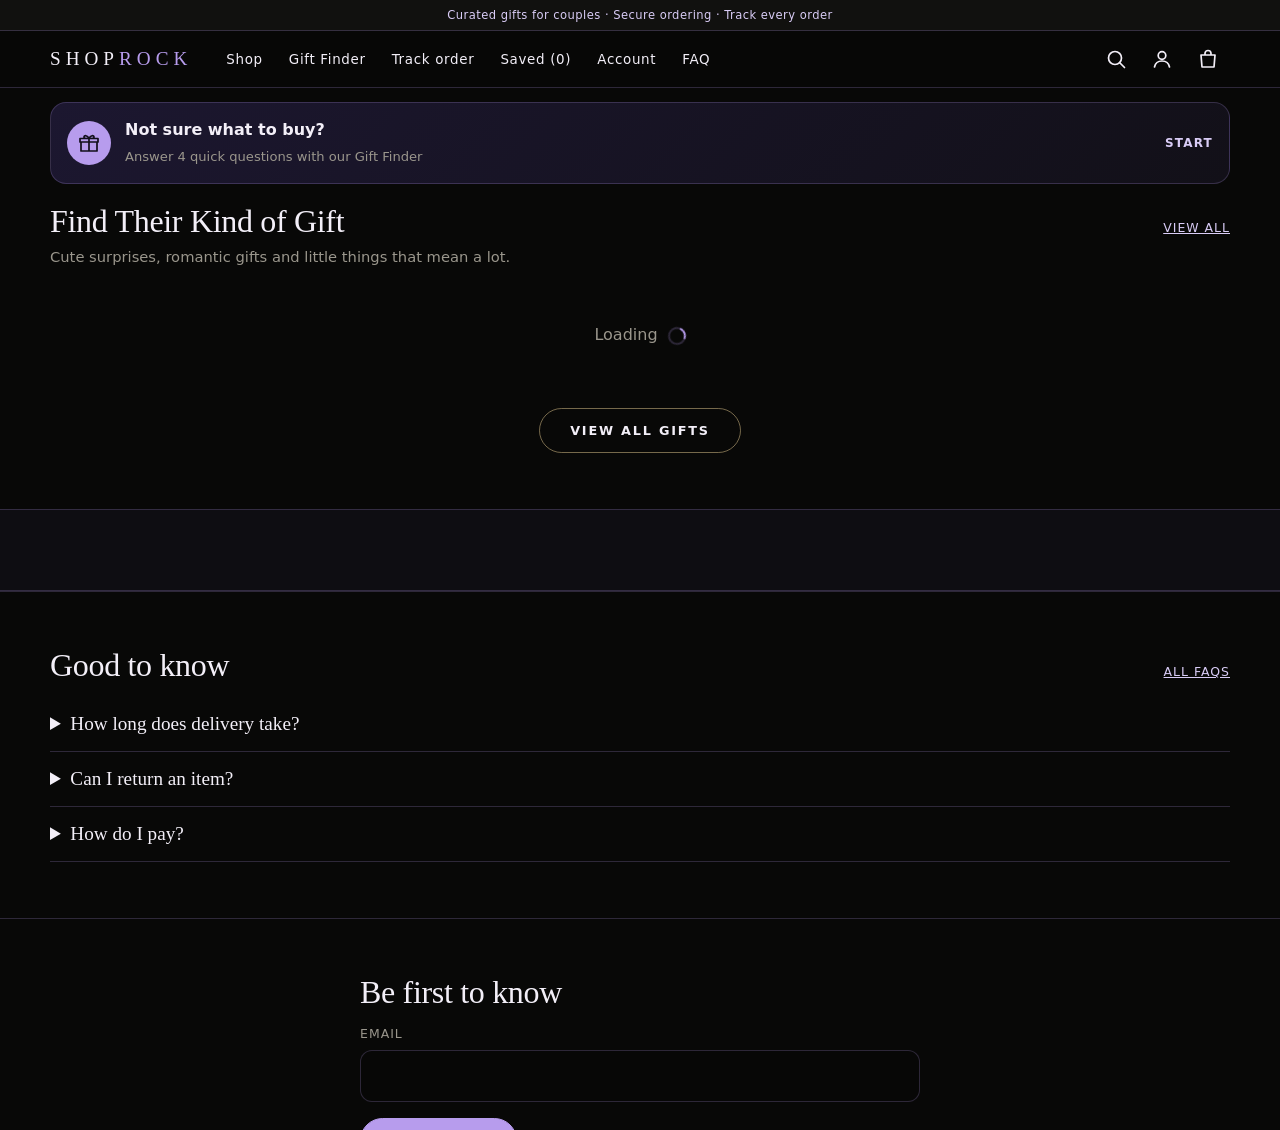
<file: index.html>
<!doctype html><html><head><meta charset="utf-8"><meta http-equiv="refresh" content="0; url=site/index.html"><title>SHOPROCK</title></head><body><a href="site/index.html">SHOPROCK kholne ke liye yahan click karo</a></body></html>
</file>
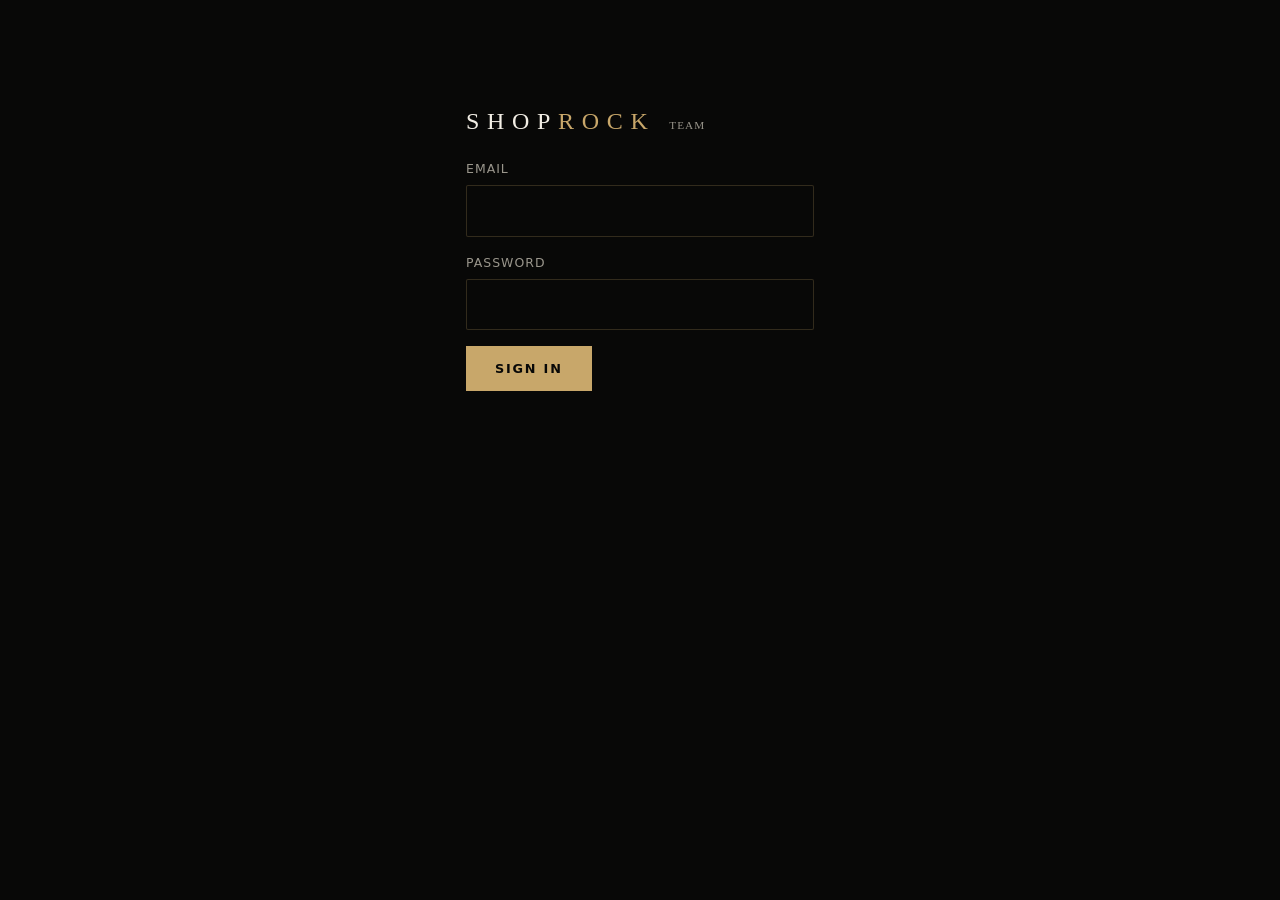
<file: dashboard/index.html>
<!doctype html><html lang="en"><head><meta charset="utf-8"><meta name="viewport" content="width=device-width,initial-scale=1">
<title>SHOPROCK Dashboard</title><meta name="robots" content="noindex,nofollow">
<link rel="stylesheet" href="../site/css/shoprock.css">
<style>
body{display:block}#app{display:none;min-height:100vh}
.side{width:210px;background:var(--charcoal);border-right:1px solid var(--line);padding:16px;position:fixed;inset:0 auto 0 0;overflow:auto}
.side a{display:block;padding:9px 10px;font-size:.85rem;text-decoration:none;cursor:pointer;border-left:2px solid transparent}.side a.on,.side a:hover{border-color:var(--gold);color:var(--champagne);background:var(--charcoal-2)}
.main{margin-left:210px;padding:0 24px 40px}.top{display:flex;justify-content:space-between;align-items:center;padding:14px 0;border-bottom:1px solid var(--line);margin-bottom:24px}
.kpis{display:grid;gap:12px;grid-template-columns:repeat(auto-fill,minmax(170px,1fr));margin-bottom:24px}.kpi{border:1px solid var(--line);background:var(--charcoal);padding:14px}.kpi small{color:var(--grey);font-size:.7rem;letter-spacing:.08em;text-transform:uppercase}.kpi b{display:block;font:500 1.6rem var(--serif);color:var(--champagne)}
.bar{display:flex;gap:8px;flex-wrap:wrap;margin-bottom:16px;align-items:end}.bar .field{margin:0}
#menu{display:none}
@media(max-width:860px){.side{transform:translateX(-100%);transition:.2s;z-index:30}.side.open{transform:none}.main{margin-left:0;padding:0 12px 40px}#menu{display:inline-block}}
#login{max-width:380px;margin:12vh auto;padding:0 16px}
</style></head><body>
<div id="login"><div class="logo" style="margin-bottom:24px">SHOP<b>ROCK</b> <span class="muted" style="font-size:.7rem;letter-spacing:.1em">TEAM</span></div>
<form id="lf"><div class="field"><label for="le">Email</label><input id="le" type="email" required autocomplete="username"></div><div class="field"><label for="lp">Password</label><input id="lp" type="password" required autocomplete="current-password"></div><button class="btn">Sign in</button><div id="lerr" class="errmsg"></div></form></div>
<div id="app"><aside class="side" id="side"><div class="logo" style="font-size:1.1rem;margin-bottom:16px">SHOP<b>ROCK</b></div><nav id="nav"></nav></aside>
<div class="main"><div class="top"><button class="btn ghost sm" id="menu">Menu</button><h3 id="title"></h3><div><span id="who" class="muted"></span> <button class="btn ghost sm" id="pw">Change password</button> <button class="btn ghost sm" id="out">Sign out</button></div></div><div id="view"></div></div></div>
<div id="modal"></div><div id="toast"></div>
<script src="dashboard.js?v=20261029a"></script></body></html>
</file>
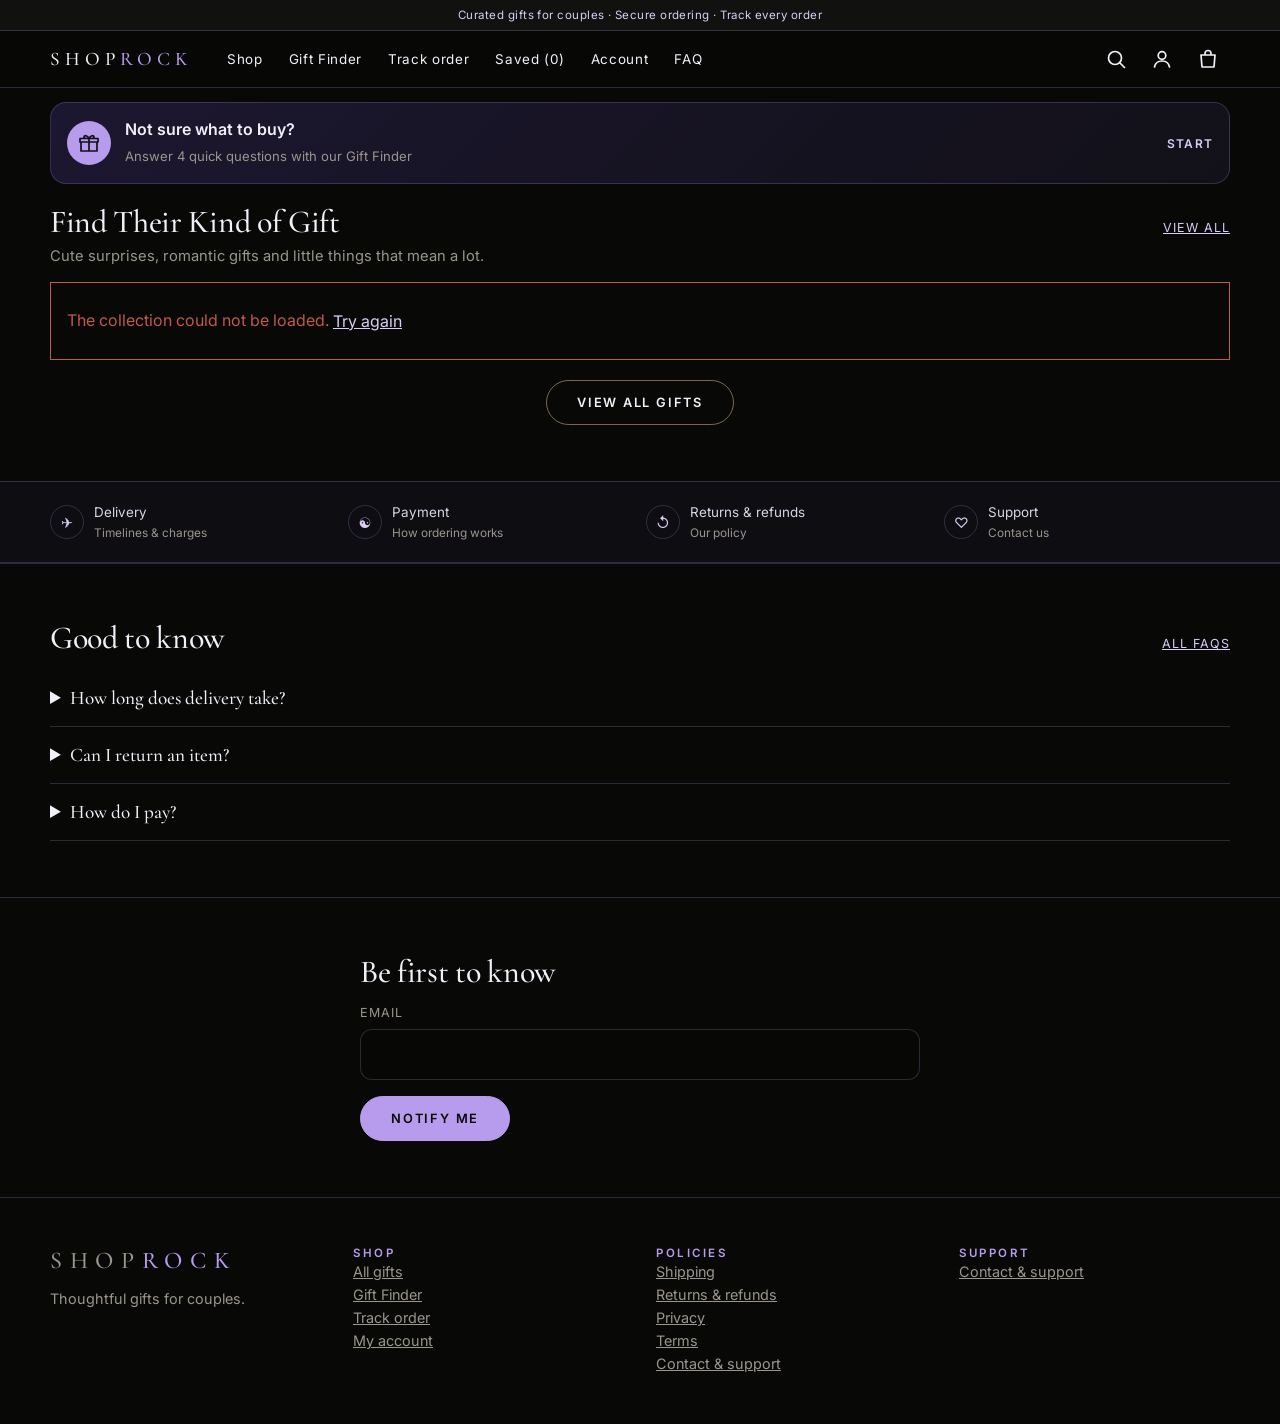
<file: site/index.html>
<!doctype html><html lang="en"><head><meta charset="utf-8"><meta name="viewport" content="width=device-width,initial-scale=1">
<title>SHOPROCK -- Thoughtful gifts for couples</title>
<meta name="description" content="Curated gifts for couples, chosen to make ordinary moments feel special.">
<meta name="theme-color" content="#080807">
<link rel="stylesheet" href="css/shoprock.css"><link rel="preconnect" href="https://fonts.googleapis.com"><link rel="preconnect" href="https://fonts.gstatic.com" crossorigin><link href="https://fonts.googleapis.com/css2?family=Cormorant+Garamond:wght@400;500;600&family=Inter:wght@400;500;600&display=swap" rel="stylesheet"><link rel="stylesheet" href="css/premium.css"><link rel="stylesheet" href="css/v4.css"></head><body>
<div id="hdr"></div>

<section class="home-top" style="padding-bottom:0"><div class="container">
  <a class="gfcta" href="gift-finder.html" id="gfcta"><span class="gi"><svg viewBox="0 0 24 24" aria-hidden="true"><path d="M4 11h16v9H4zM3 7.5h18V11H3zM12 7.5V20M12 7.5c-1.5-3.5-5-3.5-5-1.2 0 1.4 2 1.2 5 1.2zm0 0c1.5-3.5 5-3.5 5-1.2 0 1.4-2 1.2-5 1.2z"/></svg></span><span><b>Not sure what to buy?</b><span class="s">Answer 4 quick questions with our Gift Finder</span></span><span class="go">Start</span></a>
  <nav class="cat-row" id="cats" aria-label="Shop by category" hidden></nav>
</div></section>

<section id="featuredsec" style="padding-top:20px"><div class="container">
  <div class="sec-h"><h2>Find Their Kind of Gift</h2><a href="shop.html">View all</a></div>
  <p class="sub-line">Cute surprises, romantic gifts and little things that mean a lot.</p>
  <div id="featured" class="pgrid"><div class="loading" style="grid-column:1/-1">Loading</div></div>
  <p style="margin-top:20px;text-align:center"><a class="btn ghost" href="shop.html" id="viewall">View all gifts</a></p>
</div></section>

<div id="collections"></div>

<section id="occasions" style="padding-top:8px" hidden><div class="container"><div class="sec-h"><h2>Shop by occasion</h2></div><div class="chip-row" id="occ"></div></div></section>

<div class="trust2 trust"><div class="container" id="trustrow"></div></div>

<section id="story" class="rule" hidden><div class="container"><h2 id="sth" style="margin-bottom:8px"></h2><p class="muted" id="stx" style="max-width:640px"></p></div></section>

<section class="rule" id="faq"><div class="container"><div class="sec-h"><h2>Good to know</h2><a href="policies.html#faq">All FAQs</a></div><div id="faqlist">
  <details><summary>How long does delivery take?</summary><p>The estimate on each product page is based on confirmed supplier information. See the <a href="policies.html#shipping">shipping policy</a>.</p></details>
  <details><summary>Can I return an item?</summary><p>See our <a href="policies.html#returns">returns &amp; refunds policy</a>.</p></details>
  <details><summary>How do I pay?</summary><p>All orders are prepaid. We never ask for card details, UPI PINs or OTPs by message.</p></details></div></div></section>

<section class="rule"><div class="container" style="max-width:560px"><div class="sec-h"><h2>Be first to know</h2></div>
  <form id="interest"><div class="field"><label for="em">Email</label><input id="em" type="email" required autocomplete="email"></div><button class="btn">Notify me</button></form></div></section>
<div id="ftr"></div>
<script src="js/common.js"></script><script src="js/extras.js"></script>
<script>
(async()=>{
 const $=id=>document.getElementById(id),grid=$("featured");
 const isF=p=>p.featured===true||String(p.featured)==="true"||p.featured===1;
 const row=(title,list,href,sub)=>`<section style="padding:20px 0"><div class="container"><div class="sec-h"><h2>${esc(title)}</h2>${href?`<a href="${esc(href)}">See all</a>`:""}</div>${sub?`<p class="sub-line">${esc(sub)}</p>`:""}<div class="hrow">${list.slice(0,8).map(productCard).join("")}</div></div></section>`;
 let all=[];
 try{
  const [p]=await Promise.all([loadProducts(),loadConfig()]);
  all=p.filter(x=>x.available!==false);
  if(!p.length){grid.innerHTML='<div class="empty" style="grid-column:1/-1">Our first collection is being prepared. Check back soon.</div>';$("viewall").style.display="none";}
  else if(!all.length){grid.innerHTML='<div class="empty" style="grid-column:1/-1">Everything is sold out right now. Please check back soon.</div>';$("viewall").style.display="none";}
  else{
   const sorted=all.slice().sort((a,b)=>(isF(b)?1:0)-(isF(a)?1:0));
   grid.innerHTML=sorted.slice(0,12).map(productCard).join("");
   if(sorted.length<=12)$("viewall").style.display="none";
   // category shortcuts: real categories, real product photos
   const cats=catsOf(all);if(cats.length){$("cats").hidden=false;$("cats").innerHTML=catTiles(cats);}
   // collections: only when they hold real products and are not just the whole catalogue
   let h="";
   [[499,"Gifts under ₹499"],[999,"Gifts under ₹999"]].forEach(([m,t])=>{const l=all.filter(x=>x.price<=m);if(l.length>=2&&l.length<all.length)h+=row(t,l,"shop.html?max="+m);});
   const S=SITE.site||{},sets=(S.bundles||[]).filter(b=>b&&b.on!==false&&(b.items||[]).length>1).map(b=>{const it=b.items.map(id=>all.find(x=>x.product_id===id));if(it.some(x=>!x))return null;const reg=it.reduce((a,x)=>a+x.price,0),pr=!!SITE.v3_pricing&&+b.price>0&&+b.price<reg;return{b,it,reg,price:pr?+b.price:reg,save:pr?reg-(+b.price):0};}).filter(Boolean);
   if(sets.length)h+=`<section style="padding:20px 0"><div class="container"><div class="sec-h"><h2>Gift sets</h2></div><div class="hrow">${sets.slice(0,6).map(s=>`<a class="setcard" href="product.html?id=${encodeURIComponent(s.it[0].product_id)}"><span class="th">${s.it.slice(0,3).map(x=>`<img loading="lazy" src="${esc(x.image_url)}" alt="">`).join("")}</span><b>${esc(s.b.name)}</b><span class="pc-price">${inr(s.price)}${s.save?` <small>save ${inr(s.save)}</small>`:` <small>for ${s.it.length} gifts</small>`}</span></a>`).join("")}</div></div></section>`;
   $("collections").innerHTML=h;
   // occasions: only those that lead to real products
   const oc=((SITE.occasions||"Anniversary, Birthday, Long distance, Just because")+"").split(",").map(x=>x.trim()).filter(Boolean).filter(o=>searchProducts(all,o).length);
   if(oc.length){$("occasions").hidden=false;$("occ").innerHTML=oc.map(o=>`<a class="chip" href="shop.html?q=${encodeURIComponent(o)}">${esc(o)}</a>`).join("");}
  }
 }catch(e){grid.innerHTML='<div class="errorbox" style="grid-column:1/-1">The collection could not be loaded. <button class="linkbtn" type="button" onclick="location.reload()">Try again</button></div>';}
 // trust row: links to the real policy pages; payment wording follows the real checkout mode
 const cfg=SITE||{},md=cfg.checkout_mode,wa=waUrl("Hi! I need help with my order or choosing a gift.");
 $("trustrow").innerHTML=[
  ["&#9992;","Delivery","Timelines &amp; charges","policies.html#shipping"],
  [md==="LIVE"?"&#128274;":"&#9775;",md==="MANUAL"?"Pay by UPI":md==="LIVE"?"Secure payment":"Payment","How ordering works","policies.html#faq"],
  ["&#8634;","Returns &amp; refunds","Our policy","policies.html#returns"],
  ["&#9825;","Support",wa?"Chat on WhatsApp":"Contact us",wa||"policies.html#contact"]
 ].map(t=>`<a href="${esc(t[3])}"${/^https:/.test(t[3])?' target="_blank" rel="noopener"':""}><i>${t[0]}</i><span>${t[1]}<small>${t[2]}</small></span></a>`).join("");
 if(cfg.story_title||cfg.story_text||cfg.hero_title){$("story").hidden=false;$("sth").textContent=cfg.story_title||cfg.hero_title||"";$("stx").textContent=cfg.story_text||cfg.hero_text||"";}
 if((cfg.faq||[]).length)$("faqlist").innerHTML=cfg.faq.map(f=>`<details><summary>${esc(f.q)}</summary><p>${esc(f.a)}</p></details>`).join("");
})();
document.getElementById("interest").onsubmit=async e=>{e.preventDefault();try{await api("public.interest",{email:document.getElementById("em").value});toast("Thank you -- we'll be in touch.");e.target.reset();}catch(x){toast("Could not save right now.",1)}};
</script></body></html>
</file>
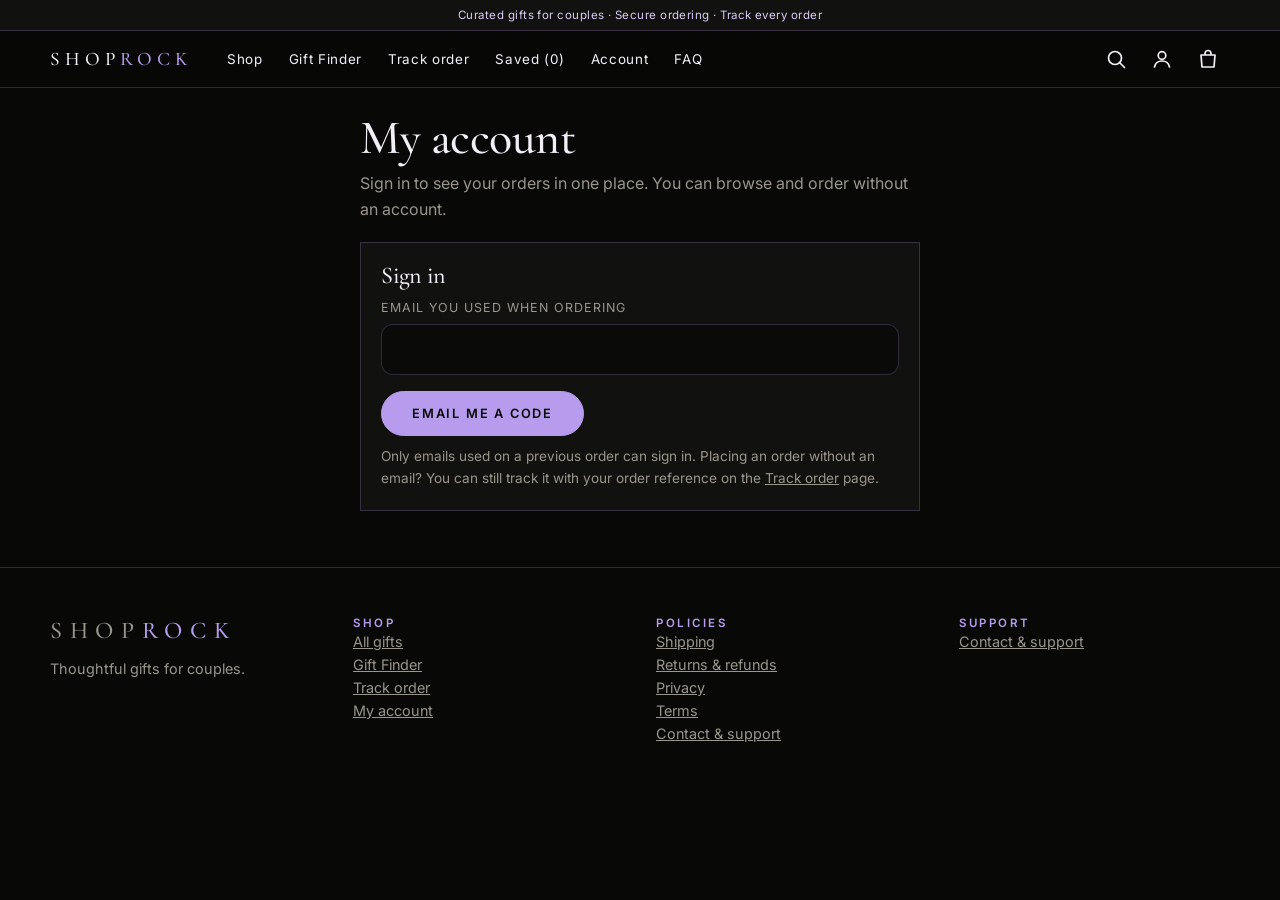
<file: site/account.html>
<!doctype html><html lang="en"><head><meta charset="utf-8"><meta name="viewport" content="width=device-width,initial-scale=1">
<title>My account -- SHOPROCK</title><link rel="stylesheet" href="css/shoprock.css"><link rel="preconnect" href="https://fonts.googleapis.com"><link rel="preconnect" href="https://fonts.gstatic.com" crossorigin><link href="https://fonts.googleapis.com/css2?family=Cormorant+Garamond:wght@400;500;600&family=Inter:wght@400;500;600&display=swap" rel="stylesheet"><link rel="stylesheet" href="css/premium.css"><link rel="stylesheet" href="css/v4.css"></head><body>
<div id="hdr"></div>
<section style="padding-top:24px"><div class="container" style="max-width:560px"><h2 style="margin-bottom:6px" id="ah">My account</h2><p class="muted" style="margin-bottom:20px" id="asub">Sign in to see your orders in one place. You can browse and order without an account.</p>
<div id="ac" aria-live="polite"><div class="loading">Loading</div></div><div id="setup"></div></div></section>
<div id="ftr"></div><script src="js/common.js"></script><script src="js/extras.js"></script>
<script>
const $=i=>document.getElementById(i);let CAT=[];
const getA=()=>{try{const a=JSON.parse(localStorage.getItem("sr_acct")||"null");return a&&typeof a.token==="string"&&a.token.length>=32?a:null}catch{return null}},setA=a=>{try{a?localStorage.setItem("sr_acct",JSON.stringify(a)):localStorage.removeItem("sr_acct")}catch{}};
const okEmail=e=>/^[^@\s]+@[^@\s]+\.[^@\s]+$/.test(e)&&e.length<=120;
const fieldErr=(id,msg)=>{const f=$(id).closest(".field");f.classList.add("err");f.querySelector(".errmsg")?.remove();f.insertAdjacentHTML("beforeend",`<div class="errmsg" role="alert">${esc(msg)}</div>`);$(id).focus();};
const clearErr=root=>root.querySelectorAll(".field.err").forEach(f=>{f.classList.remove("err");f.querySelector(".errmsg")?.remove();});
const pwField=(id,label,auto)=>`<div class="field"><label for="${id}">${label}</label><div style="display:flex;gap:8px"><input id="${id}" type="password" autocomplete="${auto}" minlength="8" maxlength="72"><button type="button" class="btn ghost sm" data-show="${id}" aria-label="Show password" aria-pressed="false">Show</button></div></div>`;
document.addEventListener("click",e=>{const b=e.target.closest("[data-show]");if(b){const i=$(b.dataset.show),s=i.type==="password";i.type=s?"text":"password";b.textContent=s?"Hide":"Show";b.setAttribute("aria-pressed",s);}});
let TAB="in";

/* ---------- signed out ---------- */
function loginView(msg){
 $("ah").textContent="My account";$("asub").textContent="Sign in to see your orders in one place. You can browse and order without an account.";
 if(!SITE.v4){legacyLogin(msg);return;}   // backend patch v4 not installed: only the email-code sign-in exists
 const g=!!(SITE.google_client_id);
 $("ac").innerHTML=`${msg?`<p class="notice" role="status" style="margin-bottom:14px">${esc(msg)}</p>`:""}
 ${g?`<div id="gwrap"><div class="gbtn-wrap" id="gbtn" aria-label="Continue with Google"></div><p class="muted" id="gmsg" role="status" style="text-align:center;font-size:.82rem;margin-top:6px"></p></div><div class="or">or use email</div>`:""}
 <div class="tabs" role="tablist"><button type="button" role="tab" id="t_in" aria-selected="${TAB==="in"}">Sign in</button><button type="button" role="tab" id="t_up" aria-selected="${TAB==="up"}">Create account</button></div>
 <form id="fp" class="card" novalidate>${TAB==="in"?`<div class="field"><label for="em">Email</label><input id="em" type="email" autocomplete="email" inputmode="email"></div>${pwField("pw","Password","current-password")}<button class="btn" id="bp" style="width:100%">Sign in</button><p style="margin-top:10px;display:flex;justify-content:space-between;gap:8px;flex-wrap:wrap"><button type="button" class="linkbtn" id="forgot">Forgot password?</button><button type="button" class="linkbtn" id="codein">Email me a sign-in code</button></p>`
 :`<div class="field"><label for="em">Email</label><input id="em" type="email" autocomplete="email" inputmode="email"></div>${pwField("pw","Choose a password (min 8 characters)","new-password")}<button class="btn" id="bp" style="width:100%">Create account</button><p class="muted" style="margin-top:10px;font-size:.85rem">We email a 6-digit code to confirm it is really your address. No account is created until you enter it.</p>`}</form>`;
 $("t_in").onclick=()=>{TAB="in";loginView();};$("t_up").onclick=()=>{TAB="up";loginView();};
 $("fp").onsubmit=async e=>{e.preventDefault();clearErr($("fp"));const em=$("em").value.trim().toLowerCase(),pw=$("pw").value;
  if(!okEmail(em)){fieldErr("em","Enter a valid email address.");return;}
  if(TAB==="in"){if(!pw){fieldErr("pw","Enter your password.");return;}
   $("bp").disabled=true;try{const r=await api("public.acctLogin",{email:em,password:pw});setA({token:r.token,email:r.email,name:r.name||""});ordersView();}catch(err){toast(err.message,1);fieldErr("pw",err.message);$("bp").disabled=false;}}
  else{if(pw.length<8){fieldErr("pw","Password must be at least 8 characters.");return;}
   $("bp").disabled=true;try{await api("public.acctRegisterStart",{email:em,password:pw});regCode(em);}catch(err){toast(err.message,1);$("bp").disabled=false;}}};
 if($("forgot"))$("forgot").onclick=()=>emailCode($("em").value.trim().toLowerCase(),true);
 if($("codein"))$("codein").onclick=()=>emailCode($("em").value.trim().toLowerCase(),false);
 if(g)initGoogle();
}
function legacyLogin(msg){$("ac").innerHTML=`${msg?`<p class="notice">${esc(msg)}</p>`:""}<form id="f1" class="card" novalidate><h3 style="margin-bottom:8px">Sign in</h3><div class="field"><label for="em">Email you used when ordering</label><input id="em" type="email" autocomplete="email" required></div><button class="btn" id="b1">Email me a code</button><p class="muted" style="margin-top:10px;font-size:.85rem">Only emails used on a previous order can sign in. Placing an order without an email? You can still track it with your order reference on the <a href="track.html">Track order</a> page.</p></form>`;
 $("f1").onsubmit=async e=>{e.preventDefault();const em=$("em").value.trim().toLowerCase();if(!okEmail(em)){toast("Enter a valid email.",1);return;}$("b1").disabled=true;
  try{await api("public.acctSend",{email:em});codeView(em);}catch(err){toast(err.message,1);$("b1").disabled=false;}};}
function emailCode(em,reset){
 if(!okEmail(em)){toast("Type your email address first.",1);if($("em"))fieldErr("em","Enter a valid email address.");return;}
 api("public.acctSend",{email:em}).then(()=>codeView(em,reset)).catch(err=>toast(err.message,1));}
function codeView(em,reset){$("ac").innerHTML=`<form id="f2" class="card" novalidate><h3 style="margin-bottom:8px">Enter your code</h3><p class="muted" style="margin-bottom:10px">If <b>${esc(em)}</b> has an account or an order with us, we just emailed a 6-digit code. It works for 10 minutes. Check spam too.</p><div class="field"><label for="cd">6-digit code</label><input id="cd" inputmode="numeric" autocomplete="one-time-code" maxlength="6" required></div><button class="btn" id="b2">Sign in</button> <a href="#" id="again">Use a different email</a></form>`;
 $("cd").focus();$("again").onclick=e=>{e.preventDefault();loginView();};
 $("f2").onsubmit=async e=>{e.preventDefault();const c=$("cd").value.replace(/\D/g,"");if(c.length!==6){toast("Enter the 6-digit code.",1);return;}$("b2").disabled=true;
  try{const r=await api("public.acctVerify",{email:em,code:c});setA({token:r.token,email:r.email});if(reset&&SITE.v4){passwordView(true);}else ordersView();}catch(err){toast(err.message,1);$("b2").disabled=false;}};}
function regCode(em){$("ac").innerHTML=`<form id="f3" class="card" novalidate><h3 style="margin-bottom:8px">Confirm your email</h3><p class="muted" style="margin-bottom:10px">We sent a 6-digit code to <b>${esc(em)}</b>. If that address already has an account, no code is sent: <a href="#" id="goin">sign in instead</a>. Check spam too.</p><div class="field"><label for="cd">6-digit code</label><input id="cd" inputmode="numeric" autocomplete="one-time-code" maxlength="6"></div><button class="btn" id="b3">Create my account</button> <a href="#" id="again">Back</a></form>`;
 $("cd").focus();$("again").onclick=e=>{e.preventDefault();loginView();};$("goin").onclick=e=>{e.preventDefault();TAB="in";loginView();};
 $("f3").onsubmit=async e=>{e.preventDefault();const c=$("cd").value.replace(/\D/g,"");if(c.length!==6){toast("Enter the 6-digit code.",1);return;}$("b3").disabled=true;
  try{const r=await api("public.acctRegisterVerify",{email:em,code:c});setA({token:r.token,email:r.email,name:""});toast("Account created. Welcome!");ordersView();}catch(err){toast(err.message,1);$("b3").disabled=false;}};}
function passwordView(reset){const a=getA();if(!a){loginView();return;}
 $("ac").innerHTML=`<form id="f4" class="card" novalidate><h3 style="margin-bottom:8px">${reset?"Set a new password":"Set a password"}</h3><p class="muted" style="margin-bottom:10px">${reset?"You are signed in. Choose a new password for next time.":"Add a password so you can also sign in with email and password."}</p>${pwField("np","New password (min 8 characters)","new-password")}<button class="btn" id="b4">Save password</button> <button type="button" class="linkbtn" id="skip">${reset?"Skip for now":"Cancel"}</button></form>`;
 $("skip").onclick=()=>ordersView();
 $("f4").onsubmit=async e=>{e.preventDefault();clearErr($("f4"));const p=$("np").value;if(p.length<8){fieldErr("np","Password must be at least 8 characters.");return;}$("b4").disabled=true;
  try{await api("public.acctSetPassword",{token:a.token,password:p});toast("Password saved.");ordersView();}catch(err){toast(err.message,1);$("b4").disabled=false;}};}

/* ---------- Google (Google Identity Services). The Client ID is public; verification happens on the server. ---------- */
let _gis=null;
function loadGis(){return _gis||(_gis=new Promise((ok,no)=>{if(window.google&&google.accounts&&google.accounts.id)return ok();const s=document.createElement("script");s.src="https://accounts.google.com/gsi/client";s.async=true;s.defer=true;s.onload=()=>ok();s.onerror=()=>{_gis=null;no(new Error("load"));};document.head.appendChild(s);}));}
async function initGoogle(){const msg=$("gmsg"),box=$("gbtn");if(!box)return;
 try{await loadGis();}catch{box.innerHTML="";msg.innerHTML='Google sign-in could not load (network or an ad-blocker?). Use email instead.';return;}
 try{google.accounts.id.initialize({client_id:SITE.google_client_id,ux_mode:"popup",auto_select:false,cancel_on_tap_outside:true,callback:async r=>{
   if(!r||!r.credential){msg.textContent="Google sign-in was cancelled.";return;}
   msg.textContent="Signing you in…";
   try{const s=await api("public.acctGoogle",{credential:r.credential});setA({token:s.token,email:s.email,name:s.name||""});ordersView();}
   catch(err){msg.textContent="";toast(err.message,1);}}});
  google.accounts.id.renderButton(box,{type:"standard",theme:"filled_black",size:"large",text:"continue_with",shape:"pill",logo_alignment:"left",width:Math.min(320,Math.max(220,(box.clientWidth||300)))});}
 catch(e){msg.textContent="Google sign-in is not available right now. Use email instead.";}}

/* ---------- signed in ---------- */
async function ordersView(){const a=getA();if(!a){loginView();return;}$("ac").innerHTML='<div class="loading">Loading your account</div>';let l,me=null;
 try{[l,me]=await Promise.all([api("public.acctOrders",{token:a.token}),SITE.v4?api("public.acctMe",{token:a.token}).catch(()=>null):null]);}
 catch(err){if(/sign in again/i.test(err.message)){setA(null);TAB="in";loginView("Your session ended. Please sign in again.");}
  else{$("ac").innerHTML=`<div class="errorbox">We could not load your account right now (${esc(err.message)}). You are still signed in. <button class="linkbtn" type="button" id="retry">Try again</button></div>`;$("retry").onclick=ordersView;}
  return;}
 if(me&&me.name&&a.name!==me.name){a.name=me.name;setA(a);}
 $("ah").textContent=a.name?("Hi, "+a.name.split(" ")[0]):"My account";$("asub").textContent="Your details and orders.";
 const prov=me?(me.providers||[]).map(p=>({google:"Google",password:"Email & password","email-code":"Email code"}[p]||p)).join(", "):"";
 $("ac").innerHTML=`<div class="card" style="margin-bottom:16px" id="det"><p class="eyebrow">Account details</p><p style="margin-top:8px">${a.name?`<b>${esc(a.name)}</b><br>`:""}${esc(a.email)}</p>${prov?`<p class="muted" style="font-size:.85rem;margin-top:6px">Sign-in: ${esc(prov)}${me&&me.member_since?` &middot; Member since ${esc(fmtDate(me.member_since)||"")}`:""}</p>`:""}
  <p style="margin-top:12px;display:flex;gap:8px;flex-wrap:wrap">${SITE.v4?`<button class="btn ghost sm" id="sp">${me&&me.has_password?"Change password":"Set a password"}</button>`:""}<button class="btn ghost sm" id="so">Sign out</button> <button class="btn ghost sm" id="sa">Sign out everywhere</button></p></div>
 <h3 style="margin-bottom:10px">My orders</h3><div id="ol">${l.length?l.map(orderCard).join(""):'<div class="empty">No orders found for this email yet. If you ordered with a different email or without one, add that order below.</div>'}</div>
 <form id="cl" class="card" style="margin-top:20px" novalidate><h4 style="margin-bottom:8px">Add an older order</h4><div class="row"><div class="field"><label for="co">Order reference</label><input id="co"></div><div class="field"><label for="c4">Last 4 digits of the mobile</label><input id="c4" maxlength="4" inputmode="numeric"></div></div><button class="btn ghost sm">Add to my account</button></form>`;
 if($("sp"))$("sp").onclick=()=>passwordView(false);
 $("so").onclick=async()=>{try{await api("public.acctLogout",{token:a.token});}catch{}setA(null);TAB="in";$("ah").textContent="My account";loginView();};
 $("sa").onclick=async()=>{try{await api("public.acctLogout",{token:a.token,all:true});}catch{}setA(null);TAB="in";loginView("Signed out on all devices.");};
 $("cl").onsubmit=async e=>{e.preventDefault();try{await api("public.acctClaim",{token:a.token,order_id:$("co").value.trim(),phone_last4:$("c4").value.trim()});toast("Order added");ordersView();}catch(err){toast(err.message,1);}};}
function orderCard(o){const real=(o.items||[]).filter(i=>!String(i.product_id||"").startsWith("OPT-")),paid=o.payment_status==="PAID";
 return `<div class="card" style="margin-bottom:12px"><p class="eyebrow">${esc(o.order_id)} &middot; ${esc(fmtDate(o.created_at)||"")}</p><p>Payment: <span class="badge ${paid?"ok":"warn"}">${esc(o.payment_status)}</span> Status: <span class="badge">${esc(String(o.order_status||"").replace(/_/g," "))}</span></p>
 <ul class="hl">${(o.items||[]).map(i=>`<li>${esc(i.name)} &times; ${esc(String(i.qty))}</li>`).join("")}</ul><p>Total: <b>${inr(o.total)}</b></p>
 ${o.tracking_number?`<p>Tracking: ${esc(o.tracking_number)}</p>`:""}${o.delivery_estimate?`<p>Estimated delivery: ${esc(o.delivery_estimate)}</p>`:""}
 ${(o.updates||[]).length>1?`<details><summary>Updates</summary><ul class="hl">${o.updates.map(u=>`<li>${esc(fmtDate(u.at)||"")} ${esc(u.status)}</li>`).join("")}</ul></details>`:""}
 ${o.gift_message?`<details><summary>Your gift note</summary><p class="muted" style="white-space:pre-wrap">${esc(o.gift_message)}</p></details>`:""}
 <p style="margin-top:10px"><a class="btn ghost sm" href="track.html">Track</a> ${real.length?`<button class="btn ghost sm" data-again="${esc(o.order_id)}">Gift again</button>`:""} <button class="btn ghost sm" data-rev="${esc(o.order_id)}">Send a surprise reveal</button></p></div>`;}
document.addEventListener("click",async e=>{const g=e.target.closest("[data-again]"),r=e.target.closest("[data-rev]");
 if(g){const a=getA();let l=[];try{l=await api("public.acctOrders",{token:a.token});}catch{return;}const o=l.find(x=>x.order_id===g.dataset.again);if(!o)return;let add=0,skip=0;
  (o.items||[]).filter(i=>!String(i.product_id||"").startsWith("OPT-")).forEach(i=>{const p=CAT.find(x=>x.product_id===i.product_id);if(p&&p.available!==false){if(!cartQty(p.product_id)){Cart.add(p.product_id,Math.min(10,Number(i.qty)||1));add++;}}else skip++;});
  toast(add?`Added ${add} item${add>1?"s":""} to your cart${skip?` (${skip} no longer available)`:""}`:(skip?"Those items are no longer available":"Already in your cart"),!add&&skip);if(add)setTimeout(()=>location.href="cart.html",900);}
 if(r){const a=getA();let l=[];try{l=await api("public.acctOrders",{token:a.token});}catch{}const o=l.find(x=>x.order_id===r.dataset.rev);try{sessionStorage.setItem("sr_note",(o&&o.gift_message)||"")}catch{}location.href="reveal.html";}});

/* ---------- owner diagnostics: account.html?setup=1 (shows configuration status only; no secrets exist in the browser) ---------- */
async function setupPanel(){
 const row=(ok,t,fix)=>`<li><b>${ok===null?"&#8226;":ok?"&#10003;":"&#10007;"}</b> ${t}${!ok&&ok!==null&&fix?`<br><span class="muted">${fix}</span>`:""}</li>`;
 let gis=null;if(SITE.google_client_id){try{await loadGis();gis=true;}catch{gis=false;}}
 $("setup").innerHTML=`<div class="setup"><b>Sign-in setup check</b> (only you see this, via ?setup=1)<ul style="list-style:none;margin-top:8px">
  ${row(!!SITE.store_name,"Backend reachable","Check CONFIG.API_URL in site/js/common.js and that the Apps Script web app is deployed to &ldquo;Anyone&rdquo;.")}
  ${row(!!SITE.v4,"Backend patch v4 installed (email + password, Google)","Paste BACKEND-PATCH-v4.gs below v3 in Code.gs, then Deploy &rarr; New version.")}
  ${row(!!SITE.google_client_id,"GOOGLE_CLIENT_ID script property set","Apps Script &rarr; Project Settings &rarr; Script properties &rarr; GOOGLE_CLIENT_ID.")}
  ${SITE.google_client_id?row(gis,"Google sign-in script loads in this browser","Network or ad-blocker is blocking accounts.google.com.") :""}
  ${row(null,`This page's origin is <code>${esc(location.origin)}</code>. It must be listed under &ldquo;Authorised JavaScript origins&rdquo; of your OAuth client (origin only, no path). A mismatch shows &ldquo;Error 400: origin_mismatch&rdquo; inside the Google popup.`)}
  ${row(null,"Mobile-number (OTP) sign-in: not available. It needs an SMS provider account, which this site does not have.")}</ul></div>`;
}
(async()=>{try{[CAT]=await Promise.all([loadProducts().catch(()=>[]),loadConfig()]);}catch{}
 getA()?ordersView():loginView();
 if(new URLSearchParams(location.search).get("setup")==="1")setupPanel();})();
</script></body></html>
</file>
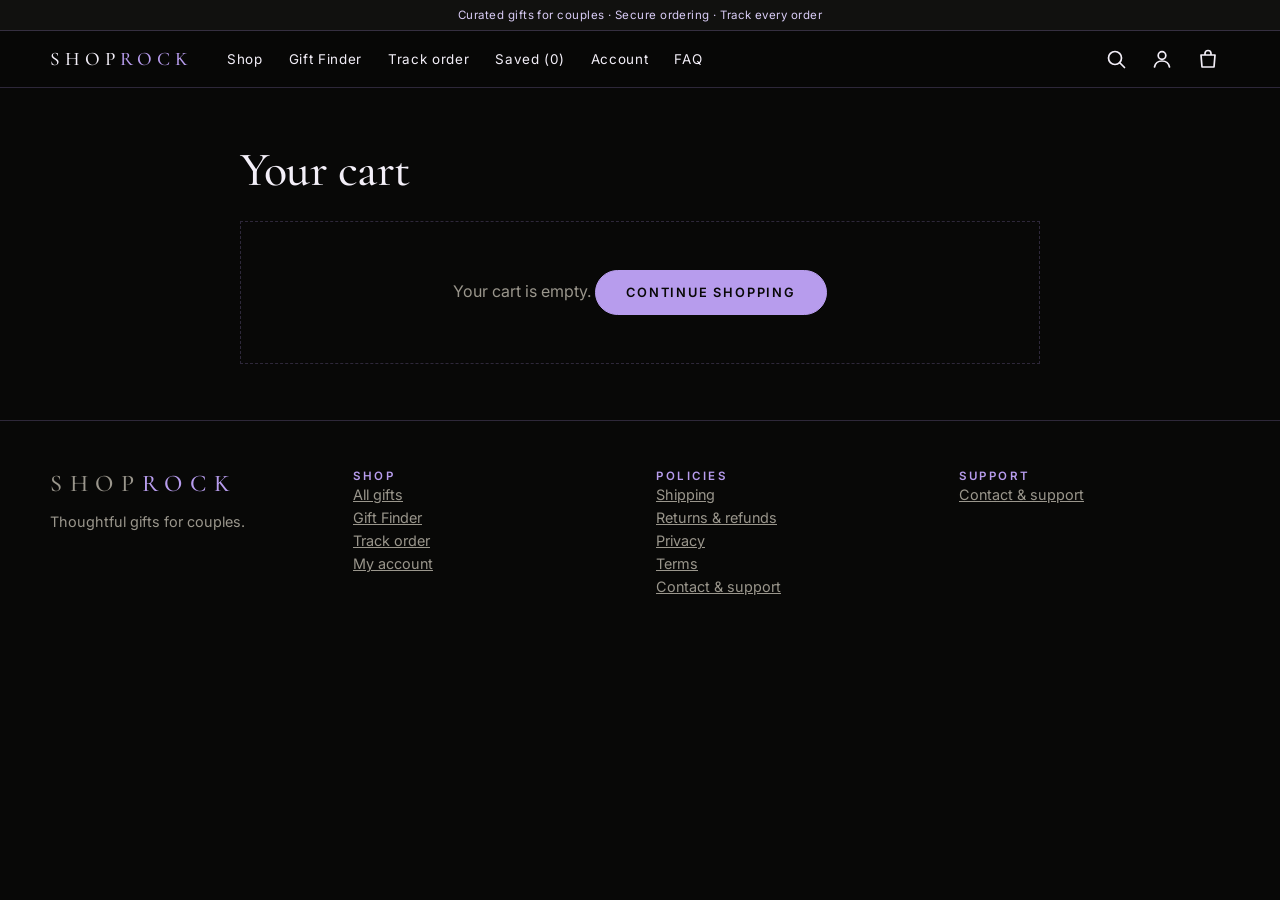
<file: site/cart.html>
<!doctype html><html lang="en"><head><meta charset="utf-8"><meta name="viewport" content="width=device-width,initial-scale=1">
<title>Cart — SHOPROCK</title><link rel="stylesheet" href="css/shoprock.css"><link rel="preconnect" href="https://fonts.googleapis.com"><link rel="preconnect" href="https://fonts.gstatic.com" crossorigin><link href="https://fonts.googleapis.com/css2?family=Cormorant+Garamond:wght@400;500;600&family=Inter:wght@400;500;600&display=swap" rel="stylesheet"><link rel="stylesheet" href="css/premium.css"><link rel="stylesheet" href="css/v4.css"></head><body>
<div id="hdr"></div>
<section><div class="container" style="max-width:800px"><h2 style="margin-bottom:24px">Your cart</h2><div id="out"><div class="loading">Loading</div></div></div></section>
<div id="ftr"></div><script src="js/common.js"></script><script src="js/extras.js"></script>
<script>
const out=document.getElementById("out");
async function draw(){const c=Cart.get();
 if(!c.length){out.innerHTML='<div class="empty">Your cart is empty. <a class="btn" href="shop.html">Continue shopping</a></div>';return;}
 let cat,S,cfg;try{[cat,S,cfg]=await Promise.all([loadProducts(),siteCfg(),loadConfig()]);}catch(e){out.innerHTML='<div class="errorbox">Could not verify prices right now. Please retry.</div>';return;}
 const rows=c.map(i=>({i,p:cat.find(x=>x.product_id===i.product_id)})),gone=rows.filter(r=>!r.p);gone.forEach(r=>Cart.remove(r.i.product_id));if(gone.length)toast("Some items are no longer available and were removed.",1);
 const ok=rows.filter(r=>r.p);if(!ok.length){draw();return;}
 const U=r=>unitPrice(r.p,r.i,S),sub=ok.reduce((a,r)=>a+U(r)*r.i.qty,0),bs=bundleSaving(ok.map(r=>r.i),ok.map(r=>r.p),S),net=sub-bs,fs=+cfg.free_shipping_above||0,G=giftCfg(S);
 const bar=fs?(net>=fs?'<p class="muted">Free shipping unlocked.</p>':`<p class="muted">Add ${inr(fs-net)} more for free shipping.</p><div class="sbar"><i style="width:${Math.min(100,Math.round(net/fs*100))}%"></i></div>`):"";
 const flat=cfg.shipping_flat===undefined||cfg.shipping_flat===""?null:Number(cfg.shipping_flat),shipLine=fs&&net>=fs?"Shipping: free on this order. Final total is confirmed at checkout.":flat!==null&&isFinite(flat)?`Shipping: ${flat?inr(flat):"free"} (see <a href=\"policies.html#shipping\">shipping policy</a>). Final total is confirmed at checkout.`:"Shipping and final total are confirmed at checkout.";const rc=[];ok.forEach(r=>recsFor(r.p,cat,S,ok.map(x=>x.p.product_id)).forEach(x=>{if(!rc.includes(x))rc.push(x);}));
 out.innerHTML=ok.map(r=>`<div class="cl"><img src="${esc(r.p.image_url)}" alt=""><div class="cb"><a href="product.html?id=${encodeURIComponent(r.p.product_id)}">${esc(r.p.name)}</a><div class="muted">${inr(U(r))} each${variantLabel(r.p,r.i,S)?" &middot; "+esc(variantLabel(r.p,r.i,S)):""}</div><div class="qty"><button type="button" data-q="-1" data-id="${esc(r.i.product_id)}" aria-label="Decrease">&minus;</button><b>${r.i.qty}</b><button type="button" data-q="1" data-id="${esc(r.i.product_id)}" aria-label="Increase">+</button></div></div><div class="ct"><b>${inr(U(r)*r.i.qty)}</b><button class="btn ghost sm" data-rm="${esc(r.i.product_id)}">Remove</button></div>
 ${G.enabled?`<details class="gift" ${r.i.note?"open":""}><summary>${r.i.note?"Edit gift note":"Add gift note"}</summary><textarea id="n_${esc(r.i.product_id)}" rows="2" maxlength="${G.max}">${esc(r.i.note||"")}</textarea><button class="btn ghost sm" data-note="${esc(r.i.product_id)}">Save note</button></details>`:""}</div>`).join("")+
 `<div class="sum">${bar}<p>Subtotal <b>${inr(sub)}</b></p>${bs?`<p>Bundle saving <b>&minus;${inr(bs)}</b></p><p>Items total <b>${inr(net)}</b></p>`:""}<p class="muted">${shipLine}</p><a class="btn" href="checkout.html">Proceed to checkout</a> <a class="btn ghost" href="shop.html">Continue shopping</a> ${waUrl("Hi! I need help with my cart.")?`<p style="margin-top:12px"><a class="muted" target="_blank" rel="noopener" href="${esc(waUrl("Hi! I need help with my cart."))}">Need help? Chat on WhatsApp</a></p>`:""} <button class="btn ghost sm" data-clear="1">Clear cart</button></div>`+recSection(rc.slice(0,3),"You may also love");}
out.addEventListener("click",e=>{const a=e.target.closest(".recs a[href^='product.html']");if(a)track("rec_click",{product_id:new URL(a.href,location.href).searchParams.get("id"),from:"cart"});});
out.onclick=e=>{const t=e.target.closest("button");if(!t)return;const d=t.dataset,cur=id=>(Cart.get().find(x=>x.product_id===id)||{qty:1}).qty;
 if(d.q){Cart.setQty(d.id,cur(d.id)+ +d.q);draw();}else if(d.rm){Cart.remove(d.rm);draw();}else if(d.note){Cart.setNote(d.note,document.getElementById("n_"+d.note).value);toast("Note saved");draw();}else if(d.add){if(cartQty(d.add))toast("Already in your cart");else{Cart.add(d.add,1);toast("Added");track("rec_click",{product_id:d.add,from:"cart",add:1});}draw();}else if(d.clear&&confirm("Remove everything from your cart?")){Cart.clear();draw();}};
draw();
</script></body></html>
</file>
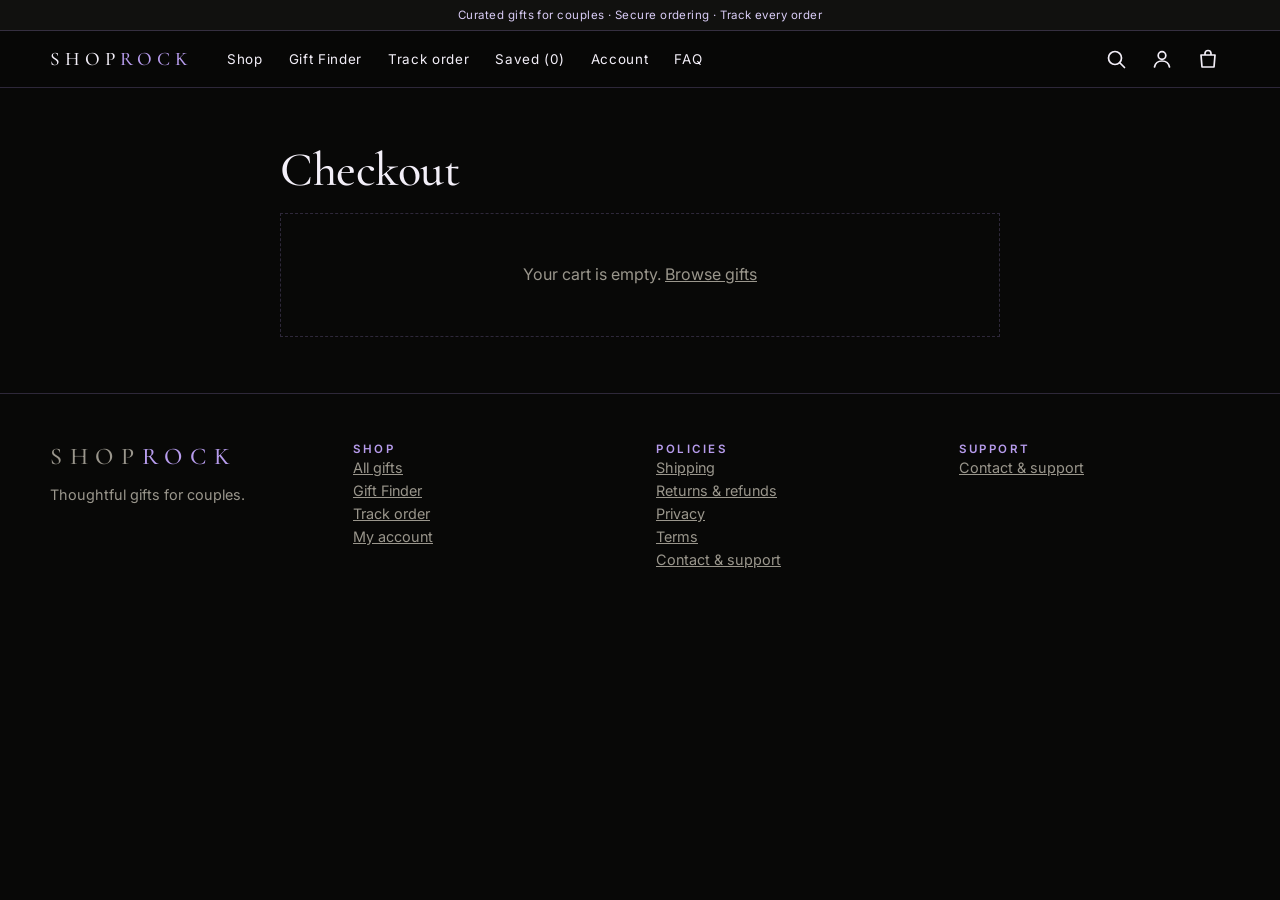
<file: site/checkout.html>
<!doctype html><html lang="en"><head><meta charset="utf-8"><meta name="viewport" content="width=device-width,initial-scale=1">
<title>Checkout — SHOPROCK</title><link rel="stylesheet" href="css/shoprock.css"><link rel="preconnect" href="https://fonts.googleapis.com"><link rel="preconnect" href="https://fonts.gstatic.com" crossorigin><link href="https://fonts.googleapis.com/css2?family=Cormorant+Garamond:wght@400;500;600&family=Inter:wght@400;500;600&display=swap" rel="stylesheet"><link rel="stylesheet" href="css/premium.css"><link rel="stylesheet" href="css/v4.css"></head><body>
<div id="hdr"></div>
<section><div class="container" style="max-width:720px"><h2 style="margin-bottom:16px">Checkout</h2>
<div id="mode" class="notice" style="margin-bottom:24px">Checking checkout status…</div>
<form id="f" novalidate>
 <div class="row"><div class="field"><label for="customer_name">Full name</label><input id="customer_name" autocomplete="name"></div>
 <div class="field"><label for="phone">Mobile (10 digits)</label><input id="phone" inputmode="numeric" autocomplete="tel"></div></div>
 <div class="field"><label for="email">Email (optional, lets you see this order in My account)</label><input id="email" type="email" autocomplete="email"></div>
 <div class="field"><label for="address">Delivery address</label><textarea id="address" rows="3" autocomplete="street-address"></textarea></div>
 <div class="row"><div class="field"><label for="city">City</label><input id="city"></div><div class="field"><label for="state">State</label><input id="state"></div><div class="field"><label for="pin">PIN code</label><input id="pin" inputmode="numeric" maxlength="6"></div></div>
 <div class="field"><label for="gift_message">Gift message (optional)</label><textarea id="gift_message" rows="2" maxlength="300" oninput="this.dataset.t=1"></textarea></div>
 <div id="addons"></div><div id="summary" class="card" style="margin-bottom:16px"></div>
 <div class="field" style="max-width:380px"><label for="coupon">Coupon code (optional)</label><div style="display:flex;gap:8px"><input id="coupon" autocomplete="off"><button type="button" class="btn ghost sm" id="capply">Apply</button></div><div id="cmsg" class="muted" style="margin-top:6px"></div></div>
 <div id="gifting"></div>
 <label style="text-transform:none;letter-spacing:0;display:flex;gap:10px;align-items:flex-start"><input type="checkbox" id="policy" style="width:auto;margin-top:4px"> I have read the <a href="policies.html#shipping">shipping</a>, <a href="policies.html#returns">returns</a> and <a href="policies.html#terms">terms</a>.</label><br>
 <button class="btn" id="go">Place order</button>
</form><div id="done"></div></div></section>
<div id="ftr"></div><script src="js/common.js"></script><script src="js/extras.js"></script>
<script>
const $=id=>document.getElementById(id);let idem=sessionStorage.getItem("sr_idem")||crypto.randomUUID();try{sessionStorage.setItem("sr_idem",idem)}catch{}
let CAT=[],SC={},SC0={};const getSel=()=>{try{return JSON.parse(sessionStorage.getItem("sr_addons")||"[]")}catch{return[]}},setSel=a=>{try{sessionStorage.setItem("sr_addons",JSON.stringify(a))}catch{}};
let GIFT={pkg:false,sec:false,rec:false},GDONE=false;
const GC=()=>(SC&&SC.gifting)||{},optList=()=>{const g=GC(),o=[];if(GIFT.pkg&&g.packaging&&g.packaging.on)o.push({k:"pkg",name:g.packaging.name||"Premium packaging",price:Math.max(0,Math.round(+g.packaging.price||0))});if(GIFT.sec&&g.secret&&g.secret.on)o.push({k:"sec",name:g.secret.label||"Secret gift",price:Math.max(0,Math.round(+g.secret.price||0))});return o},optTotal=()=>optList().reduce((a,x)=>a+x.price,0),
 optLines=()=>optList().map(o=>`<div class="sl"><span>${esc(o.name)}</span><span>${o.price?"+"+inr(o.price):"Free"}</span></div>`).join(""),
 giftArg=()=>{const o={};if(GIFT.pkg&&optList().some(x=>x.k==="pkg"))o.packaging=true;if(GIFT.sec&&optList().some(x=>x.k==="sec"))o.secret=true;if(GIFT.rec){o.recipient_name=($("g_rn")||{}).value||"";o.recipient_phone=($("g_rp")||{}).value||"";}return Object.keys(o).length?{gift:o}:{}};
function drawGifting(){if(GDONE||!$("gifting"))return;GDONE=true;const g=GC(),pk=g.packaging&&g.packaging.on?g.packaging:null,se=g.secret&&g.secret.on?g.secret:null,pr=x=>x?"+"+inr(Math.round(+x)):"Free";
 $("gifting").innerHTML=`<fieldset class="special"><legend>Make it extra special 🎁</legend><p class="muted" style="margin-bottom:8px">All optional. Nothing here is selected for you.</p>
 ${pk?`<label class="opt"><input type="checkbox" id="g_pkg"> <span><b>${esc(pk.name||"Premium packaging")}</b> &middot; ${pr(pk.price)}<br><span class="muted">${esc(pk.desc||"")}</span></span></label>`:""}
 ${se?`<label class="opt"><input type="checkbox" id="g_sec"> <span><b>${esc(se.label||"Send it as a secret")}</b> &middot; ${pr(se.price)}<br><span class="muted">${esc(se.note||"")}</span></span></label>`:""}
 <label class="opt"><input type="checkbox" id="g_rec"> <span><b>Deliver to someone else</b><br><span class="muted">Use the address fields below for their delivery address.</span></span></label>
 <div id="g_recf" hidden><div class="field"><label for="g_rn">Name of the person receiving it</label><input id="g_rn" maxlength="60"></div><div class="field"><label for="g_rp">Their mobile (optional, for the courier)</label><input id="g_rp" inputmode="numeric" maxlength="14"></div></div></fieldset>`;
 const on=(id,k)=>{const e=$(id);if(e)e.onchange=()=>{GIFT[k]=e.checked;drawSummary();};};on("g_pkg","pkg");on("g_sec","sec");$("g_rec").onchange=e=>{GIFT.rec=e.target.checked;$("g_recf").hidden=!GIFT.rec;};}
function drawSummary(){const c=Cart.get(),sel=getSel();
 if(!c.length){$("f").innerHTML='<div class="empty">Your cart is empty. <a href="shop.html">Browse gifts</a></div>';return;}
 const rows=c.map(i=>({i,p:CAT.find(x=>x.product_id===i.product_id)})).filter(r=>r.p),U=r=>unitPrice(r.p,r.i,SC),sub=rows.reduce((a,r)=>a+U(r)*r.i.qty,0),bs=bundleSaving(rows.map(r=>r.i),rows.map(r=>r.p),SC),net=sub-bs;
 const fs=+(SC0.free_shipping_above||0),flat=(SC0.shipping_flat===undefined||SC0.shipping_flat==="")?null:Number(SC0.shipping_flat),shipTxt=fs&&net>=fs?"Shipping: free on this order. The final payable amount is confirmed when you place the order.":(flat!==null&&isFinite(flat)?`Shipping: ${flat?inr(flat):"free"}. The final payable amount is confirmed when you place the order.`:"Shipping and the final payable amount are confirmed by the server when you place the order.");
 $("summary").innerHTML=rows.map(r=>`<div class="sl"><span>${esc(r.p.name)}${variantLabel(r.p,r.i,SC)?" ("+esc(variantLabel(r.p,r.i,SC))+")":""} <span class="cqty"><button type="button" data-cq="-1" data-id="${esc(r.i.product_id)}" aria-label="Decrease quantity of ${esc(r.p.name)}">&minus;</button> <b>${r.i.qty}</b> <button type="button" data-cq="1" data-id="${esc(r.i.product_id)}" aria-label="Increase quantity of ${esc(r.p.name)}">+</button></span></span><span>${inr(U(r)*r.i.qty)} ${sel.includes(r.i.product_id)?`<button type="button" class="btn ghost sm" data-rm="${esc(r.i.product_id)}">Remove</button>`:""}</span></div>`).join("")+`<hr style="border-color:var(--line);margin:10px 0">${bs?`<div class="sl"><span>Bundle saving</span><span>&minus;${inr(bs)}</span></div>`:""}${optLines()}<b>${optTotal()?"Subtotal":"Items"}: ${inr(net+optTotal())}</b><div class="muted">${shipTxt}</div>`;
 const ad=addonsFor(c,CAT,SC,sel),chosen=sel.map(id=>CAT.find(x=>x.product_id===id)).filter(x=>x&&c.some(i=>i.product_id===x.product_id)),show=[...chosen,...ad.filter(x=>!chosen.includes(x))].slice(0,Math.max(2,chosen.length));
 $("addons").innerHTML=show.length?`<div class="card addon"><h3>Make Your Gift Extra Special</h3><p class="muted" style="margin:4px 0 12px">Optional extras. Nothing is added unless you choose it.</p>${show.map(p=>{const on=sel.includes(p.product_id);return `<div class="rc"><img loading="lazy" src="${esc(p.image_url)}" alt=""><div class="rb"><b>${esc(p.name)}</b><div class="muted">${inr(p.price)}${p.description?" &middot; "+esc(String(p.description).slice(0,70)):""}</div></div><button type="button" class="btn ${on?"ghost":""} sm" data-${on?"rm":"add"}="${esc(p.product_id)}">${on?"Added &#10003; Remove":"Add"}</button></div>`}).join("")}</div>`:"";
 drawGifting();const gm=$("gift_message");if(!gm.dataset.t){const n=rows.filter(r=>r.i.note);gm.value=(n.length===1?n[0].i.note:n.map(r=>r.p.name+": "+r.i.note).join(" | ")).slice(0,300);}}
try{const A=JSON.parse(localStorage.getItem("sr_acct")||"null");if(A&&A.email&&$("email")&&!$("email").value)$("email").value=A.email;}catch{}
document.addEventListener("click",e=>{const cq=e.target.closest("[data-cq]");if(cq&&CAT.length){Cart.setQty(cq.dataset.id,cartQty(cq.dataset.id)+ +cq.dataset.cq);if(!Cart.get().length){location.reload();return;}drawSummary();return;}const ra=e.target.closest(".recs a[href^='product'],#done a[href^='product']");if(ra)track("rec_click",{product_id:new URL(ra.href,location.href).searchParams.get("id"),from:"checkout"});const b=e.target.closest("[data-add],[data-rm]");if(!b||!CAT.length)return;const sel=getSel();
 if(b.dataset.add){if(cartQty(b.dataset.add)){toast("Already in your order");return;}Cart.add(b.dataset.add,1);setSel([...sel,b.dataset.add]);track("addon_add",{product_id:b.dataset.add});toast("Added to your order");}else{Cart.remove(b.dataset.rm);setSel(sel.filter(x=>x!==b.dataset.rm));toast("Removed");}drawSummary();});
(async()=>{if(!Cart.get().length){drawSummary();$("mode").remove();return;}
 try{[CAT,SC]=await Promise.all([loadProducts(),siteCfg()]);drawSummary();}catch(e){$("summary").innerHTML='<div class="errorbox">Could not load order summary.</div>';}
 const cfg=await loadConfig();SC0=cfg;drawSummary();track("checkout_start",{items:Cart.count()});const md=cfg.checkout_mode;const wu=waUrl("Hi! I need help with my order.");if(wu)$("mode").insertAdjacentHTML("afterend",`<p class="muted" style="margin:-12px 0 16px"><a target="_blank" rel="noopener" href="${esc(wu)}">Need help? Chat on WhatsApp</a></p>`);$("mode").innerHTML=md==="MANUAL"?"<b>Pay by UPI.</b> Place your order, then complete the UPI payment shown on the next screen. We confirm your order after verifying the payment.":md==="LIVE"?"<b>Secure checkout.</b> You will complete payment right after placing the order.":"<b>DEMO checkout.</b> No payment is collected and no real order is created until the store owner connects a payment gateway.";
})();

async function afterOrder(r){let h="";try{const l=afterRecs(CAT,SC,window.ORD||[],3);h=`<div class="card" style="margin-top:16px"><p style="margin-bottom:12px"><a class="btn" href="track.html">Track your order</a> </p>${await waHelp("Hi! I need help with my order "+r.order_id+".")}</div>`+blank(recSection(l,"Your Next Special Moment \u{1F48C}"))+(l.length?'<p style="margin-top:12px"><a class="btn ghost" href="shop.html">Browse all gifts</a></p>':"");}catch{}$("done").insertAdjacentHTML("beforeend",h);$("done").onclick=e=>{const b=e.target.closest("[data-add]");if(b){Cart.add(b.dataset.add,1);toast("Added to your cart");}};}
function showDone(r){setTimeout(()=>{afterOrder(r);momentPrompt($("done"));},0);
 const wrap=(inner)=>`<div class="card"><p class="eyebrow">Order reference</p><h3>${esc(r.order_id)}</h3>${(()=>{try{const w=JSON.parse(sessionStorage.getItem("sr_week")||"null");return w&&w.i&&w.i.every(x=>(window.ORD||[]).includes(x))?`<p class="notice">Your Surprise Week is ready to plan. <a href="reveal.html?week=1">Write your 3 messages 💌</a></p>`:""}catch{return""}})()}${(window.ORDITEMS||[]).length?`<ul class="hl">${window.ORDITEMS.map(x=>`<li>${esc(x)}</li>`).join("")}</ul>`:""}${inner}<p class="muted" style="margin-top:12px">Want to make it unforgettable? <a href="reveal.html">Send a surprise reveal 💌</a><br>Track with your order reference and the last 4 digits of your mobile. <a href="track.html">Track order</a></p></div>`;
 if(r.mode==="MANUAL"&&r.upi_id){
  const amt=Number(r.total).toFixed(2),note=encodeURIComponent("Order "+r.order_id),
   link=`upi://pay?pa=${encodeURIComponent(r.upi_id)}&pn=${encodeURIComponent(r.upi_payee_name||"SHOPROCK")}&am=${amt}&cu=INR&tn=${note}`,
   wa=waUrl(`Hi! I placed order ${r.order_id} (${inr(r.total)}) and have paid. UTR / reference: `,r.whatsapp_number);
  $("done").innerHTML=wrap(`<p style="margin:12px 0">${esc(r.note)}</p><div class="paybox"><div><p class="muted">Amount to pay</p><h3 style="margin-bottom:12px">${inr(r.total)}</h3><div class="upi" id="upiid">${esc(r.upi_id)}</div>
   <p style="margin:14px 0"><a class="btn" href="${esc(link)}">Pay with UPI app</a> <button class="btn ghost" type="button" id="cp">Copy UPI ID</button></p></div><div><div class="qr" id="qr"></div><p class="muted" style="margin-top:8px;font-size:.8rem">Scan with any UPI app</p></div></div>
   <p class="muted" style="margin:16px 0">${esc(r.payment_instructions||"")}</p>${wa?`<a class="btn wa" target="_blank" rel="noopener" href="${esc(wa)}">I have paid - share on WhatsApp</a>`:""}
   <p class="muted" style="margin-top:12px">Payment status: <span class="badge warn">Awaiting payment</span></p>`);
  $("cp").onclick=()=>{navigator.clipboard&&navigator.clipboard.writeText(r.upi_id);toast("UPI ID copied");};
  const s=document.createElement("script");s.src="https://cdnjs.cloudflare.com/ajax/libs/qrcodejs/1.0.0/qrcode.min.js";s.onload=()=>{try{new QRCode($("qr"),{text:link,width:168,height:168});}catch{}};document.head.appendChild(s);
 }else{
  $("done").innerHTML=wrap(`<p style="margin:12px 0">${esc(r.note)}</p><p class="muted">Payment status: <span class="badge warn">Unpaid</span></p>`);
 }
}
if($("capply"))$("capply").onclick=async()=>{const code=$("coupon").value.trim();if(!code){$("cmsg").textContent="";return;}try{const r=await api("public.coupon",{code,items:Cart.get()});$("cmsg").innerHTML=`<span style="color:var(--ok)">Coupon ${esc(r.code)} applied: you save ${inr(r.discount)}.</span>`;}catch(e){$("cmsg").innerHTML=`<span style="color:var(--danger)">${esc(e.message)}</span>`;}};
$("f").onsubmit=async e=>{e.preventDefault();document.querySelectorAll(".field.err").forEach(x=>{x.classList.remove("err");x.querySelector(".errmsg")?.remove()});
 const v=id=>$(id).value.trim(),bad=[];const set=(id,m)=>{bad.push(id);const f=$(id).closest(".field");f.classList.add("err");f.insertAdjacentHTML("beforeend",`<div class="errmsg">${m}</div>`)};
 if(v("customer_name").length<2)set("customer_name","Enter your name");
 if(!/^[6-9]\d{9}$/.test(v("phone").replace(/\D/g,"").slice(-10)))set("phone","Enter a valid 10-digit mobile number");
 if(v("email")&&!/^[^@\s]+@[^@\s]+\.[^@\s]+$/.test(v("email")))set("email","Enter a valid email");
 if(GIFT.rec&&$("g_rn")&&$("g_rn").value.trim().length<2)set("g_rn","Enter the name of the person receiving it");
 if(v("address").length<10)set("address","Enter the complete address");if(!v("city"))set("city","Required");if(!v("state"))set("state","Required");if(!/^\d{6}$/.test(v("pin")))set("pin","6-digit PIN");
 if(!$("policy").checked){toast("Please accept the policies to continue.",1);return;} if(bad.length)return;
 $("go").disabled=true;
 try{const r=await api("public.createOrder",{idempotency_key:idem,customer_name:v("customer_name"),phone:v("phone"),email:v("email"),address:v("address"),city:v("city"),state:v("state"),pin:v("pin"),gift_message:v("gift_message"),accepted_policies:true,coupon_code:v("coupon"),items:Cart.get(),...giftArg()});
  try{sessionStorage.setItem("sr_note",($("gift_message")||{}).value||"")}catch{}window.ORD=Cart.get().map(i=>i.product_id);window.ORDITEMS=Cart.get().map(i=>{const p=CAT.find(x=>x.product_id===i.product_id);return p?`${p.name}${variantLabel(p,i,SC)?" ("+variantLabel(p,i,SC)+")":""} \u00d7 ${i.qty}`:null}).filter(Boolean);optList().forEach(o=>window.ORDITEMS.push(o.name+(o.price?" (+"+inr(o.price)+")":"")));if(GIFT.rec&&$("g_rn")&&$("g_rn").value.trim())window.ORDITEMS.push("Deliver to: "+$("g_rn").value.trim());try{const h=JSON.parse(localStorage.getItem("sr_orders")||"[]");h.unshift({id:r.order_id,t:Date.now(),p:window.ORD});localStorage.setItem("sr_orders",JSON.stringify(h.slice(0,20)))}catch{}track("order_complete",{order_id:r.order_id,total:r.total,addon:getSel().length?1:0});Cart.clear();try{sessionStorage.removeItem("sr_idem");sessionStorage.removeItem("sr_addons")}catch{}
  $("f").style.display="none";showDone(r);
 }catch(err){toast(err.message,1);$("go").disabled=false;}};
</script></body></html>
</file>
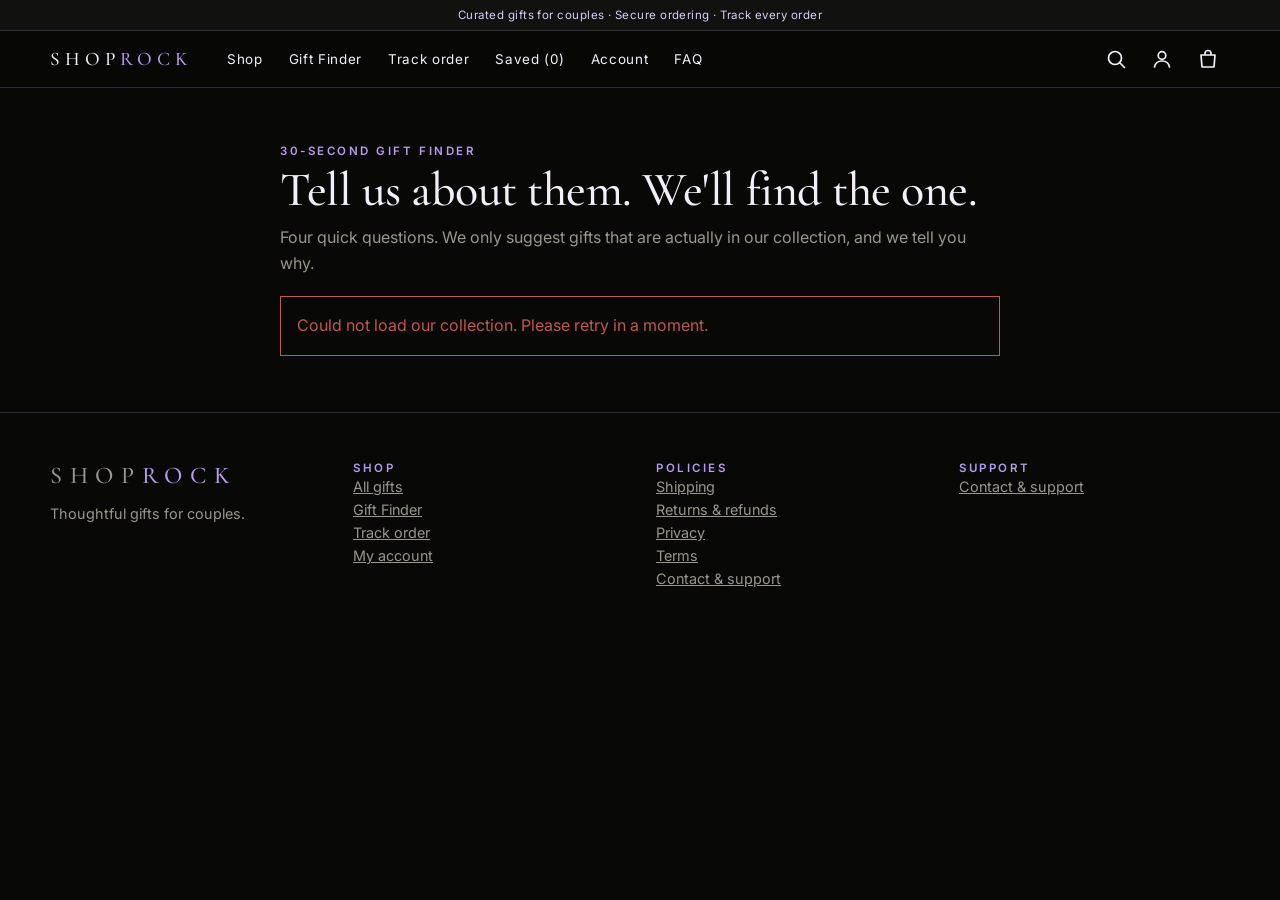
<file: site/gift-finder.html>
<!doctype html><html lang="en"><head><meta charset="utf-8"><meta name="viewport" content="width=device-width,initial-scale=1">
<title>Gift Finder -- SHOPROCK</title><link rel="stylesheet" href="css/shoprock.css"><link rel="preconnect" href="https://fonts.googleapis.com"><link rel="preconnect" href="https://fonts.gstatic.com" crossorigin><link href="https://fonts.googleapis.com/css2?family=Cormorant+Garamond:wght@400;500;600&family=Inter:wght@400;500;600&display=swap" rel="stylesheet"><link rel="stylesheet" href="css/premium.css"><link rel="stylesheet" href="css/v4.css"></head><body>
<div id="hdr"></div>
<section><div class="container" style="max-width:720px"><p class="eyebrow">30-second gift finder</p><h2 style="margin:6px 0 8px">Tell us about them. We'll find the one.</h2>
<p class="muted" style="margin-bottom:20px">Four quick questions. We only suggest gifts that are actually in our collection, and we tell you why.</p>
<div id="fq" aria-live="polite"></div><div id="fr"></div></div></section>
<div id="ftr"></div><script src="js/common.js"></script><script src="js/extras.js"></script>
<script>
const $=i=>document.getElementById(i),Q=[["who","Who is it for?",FINDER.who.map(x=>x[0])],["occ","What's the moment?",FINDER.occ.map(x=>x[0])],["vibe","What do they love?",FINDER.vibe.map(x=>x[0])],["budget","What feels right to spend?",FINDER.budget.map(x=>x[0])]];
let step=0,A={},CAT=[],S={};
function ask(){const q=Q[step];$("fr").innerHTML="";$("fq").innerHTML=`<div class="card"><p class="muted" style="margin-bottom:6px">Question ${step+1} of ${Q.length}</p><div class="sbar" aria-hidden="true"><i style="width:${Math.round(step/Q.length*100)}%"></i></div><h3 style="margin:14px 0">${esc(q[1])}</h3><div class="fopts" role="group" aria-label="${esc(q[1])}">${q[2].map((o,i)=>`<button type="button" class="vchip" data-i="${i}">${esc(o)}</button>`).join("")}</div>${step?'<p style="margin-top:14px"><a href="#" id="back">Back</a></p>':""}</div>`;
 const f=$("fq").querySelector(".vchip");if(f)f.focus({preventScroll:true});}
function show(){const r=finderRank(CAT,S,A);$("fq").innerHTML="";
 if(!r.list.length){$("fr").innerHTML='<div class="empty">We have no gifts available right now. <a href="shop.html">Browse the collection</a></div>';return;}
 $("fr").innerHTML=`<h3 style="margin-bottom:6px">${r.exact?"Our top picks for them":"Nothing in that budget yet, here are the closest"}</h3><p class="muted" style="margin-bottom:14px">${r.exact?"":"Try a different budget, or look at these."}</p><div class="cart-list">${r.list.map(x=>`<div class="cl"><img src="${esc(x.p.image_url)}" alt=""><div class="cb"><a href="product.html?id=${encodeURIComponent(x.p.product_id)}" data-rc="${esc(x.p.product_id)}">${esc(x.p.name)}</a><div class="muted">${inr(x.p.price)}</div>${x.why.length?`<div class="muted" style="margin-top:4px">${x.why.map(esc).join(" &middot; ")}</div>`:""}</div><div class="ct"><a class="btn sm" href="product.html?id=${encodeURIComponent(x.p.product_id)}" data-rc="${esc(x.p.product_id)}">View</a></div></div>`).join("")}</div>
 <p style="margin-top:16px"><a class="btn ghost" href="#" id="again">Start again</a> <a class="btn ghost" href="shop.html">Browse all gifts</a></p>`;
 $("fr").querySelector("a").focus({preventScroll:true});}
document.addEventListener("click",e=>{const c=e.target.closest(".vchip");if(c&&$("fq").contains(c)){A[Q[step][0]]=+c.dataset.i;step++;step<Q.length?ask():show();return;}
 if(e.target.id==="back"){e.preventDefault();step--;ask();}else if(e.target.id==="again"){e.preventDefault();step=0;A={};ask();}
 const rc=e.target.closest("[data-rc]");if(rc)track("rec_click",{product_id:rc.dataset.rc,from:"finder"});});
(async()=>{try{[CAT,S]=await Promise.all([loadProducts(),siteCfg()]);}catch{$("fq").innerHTML='<div class="errorbox">Could not load our collection. Please retry in a moment.</div>';return;}ask();})();
</script></body></html>
</file>
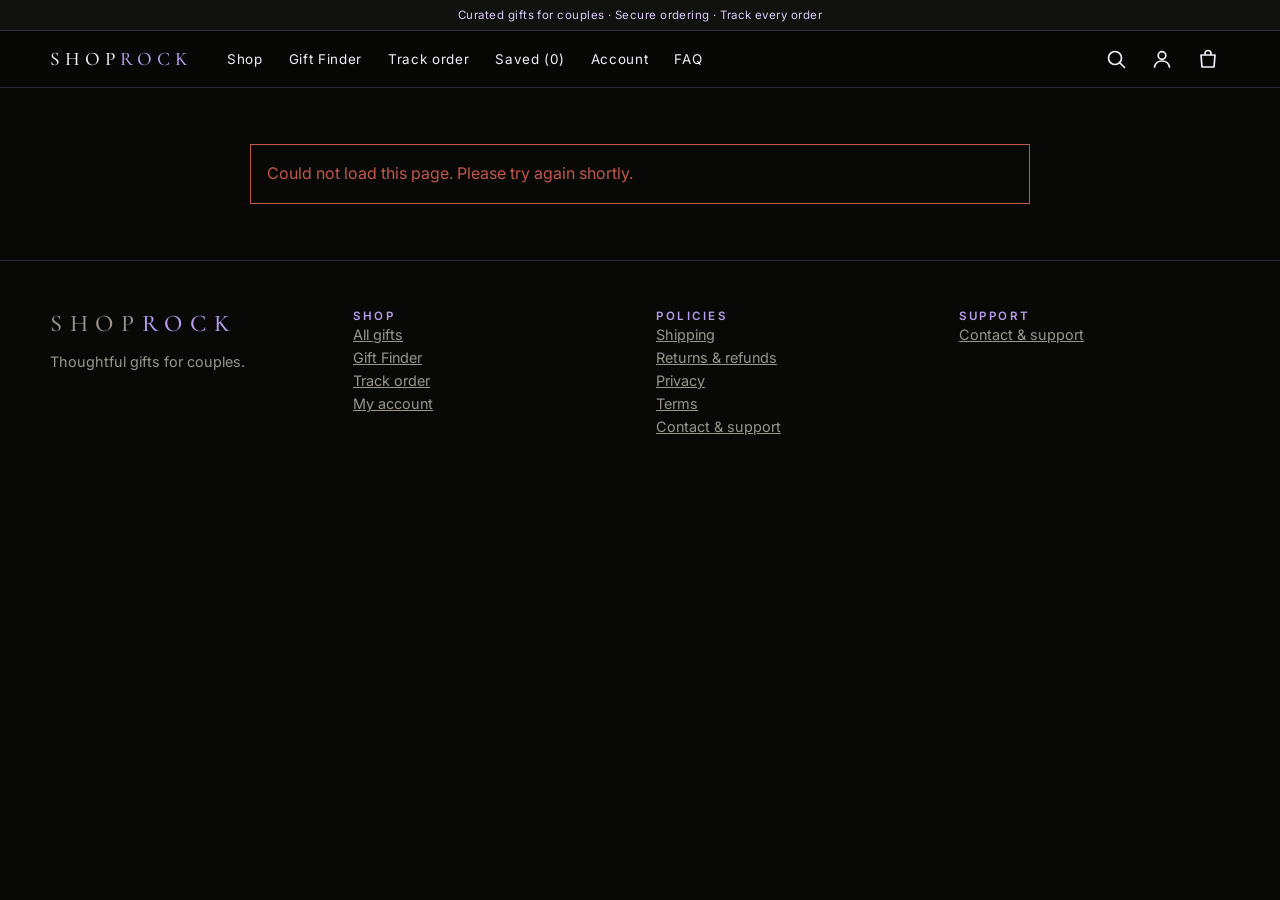
<file: site/policies.html>
<!doctype html><html lang="en"><head><meta charset="utf-8"><meta name="viewport" content="width=device-width,initial-scale=1">
<title>Policies -- SHOPROCK</title><link rel="stylesheet" href="css/shoprock.css"><link rel="preconnect" href="https://fonts.googleapis.com"><link rel="preconnect" href="https://fonts.gstatic.com" crossorigin><link href="https://fonts.googleapis.com/css2?family=Cormorant+Garamond:wght@400;500;600&family=Inter:wght@400;500;600&display=swap" rel="stylesheet"><link rel="stylesheet" href="css/premium.css"><link rel="stylesheet" href="css/v4.css"></head><body>
<div id="hdr"></div>
<section><div class="container" style="max-width:780px" id="pol"><div class="loading">Loading</div></div></section>
<div id="ftr"></div><script src="js/common.js"></script>
<script>
const fmt=t=>String(t||"").split(/\n\s*\n/).map(x=>x.trim()).filter(Boolean).map(x=>x.startsWith("## ")?`<h3 style="margin:18px 0 6px">${esc(x.slice(3))}</h3>`:`<p class="muted" style="margin-top:10px">${esc(x).replace(/\n/g,"<br>")}</p>`).join("");
(async()=>{const o=document.getElementById("pol");
 try{const [c]=await Promise.all([api("public.content"),loadConfig()]);
  const sec=(id,t,b,first)=>`<h2 id="${id}" style="${first?"":"margin-top:48px"}">${t}</h2>${b}`;
  const contact=[SITE.whatsapp_number?`<a href="${waUrl("Hi! I have a question.")}" target="_blank" rel="noopener">Chat with us on WhatsApp</a>`:"",SITE.support_email?`Email: <a href="mailto:${esc(SITE.support_email)}">${esc(SITE.support_email)}</a>`:"",SITE.support_contact&&!/OWNER REVIEW/.test(SITE.support_contact)?esc(SITE.support_contact):""].filter(Boolean).join("<br>");
  const faq=(SITE.faq||[]).map(f=>`<details><summary>${esc(f.q)}</summary><p>${esc(f.a)}</p></details>`).join("")+`<details><summary>How do I track an order?</summary><p>Use the <a href="track.html">tracking page</a> with your order reference.</p></details>`;
  o.innerHTML=sec("shipping","Shipping &amp; delivery",fmt(c.policy_shipping),1)+sec("returns","Returns, cancellations &amp; refunds",fmt(c.policy_returns))+sec("privacy","Privacy policy",fmt(c.policy_privacy))+sec("terms","Terms &amp; conditions",fmt(c.policy_terms))+sec("contact","Contact &amp; support",`<p class="muted" style="margin-top:10px">${contact||"Use the contact details in the footer."}</p>`)+sec("faq","FAQ",faq);
  if(location.hash){const e=document.querySelector(location.hash);if(e)e.scrollIntoView();}
 }catch(e){o.innerHTML='<div class="errorbox">Could not load this page. Please try again shortly.</div>';}})();
</script></body></html>
</file>
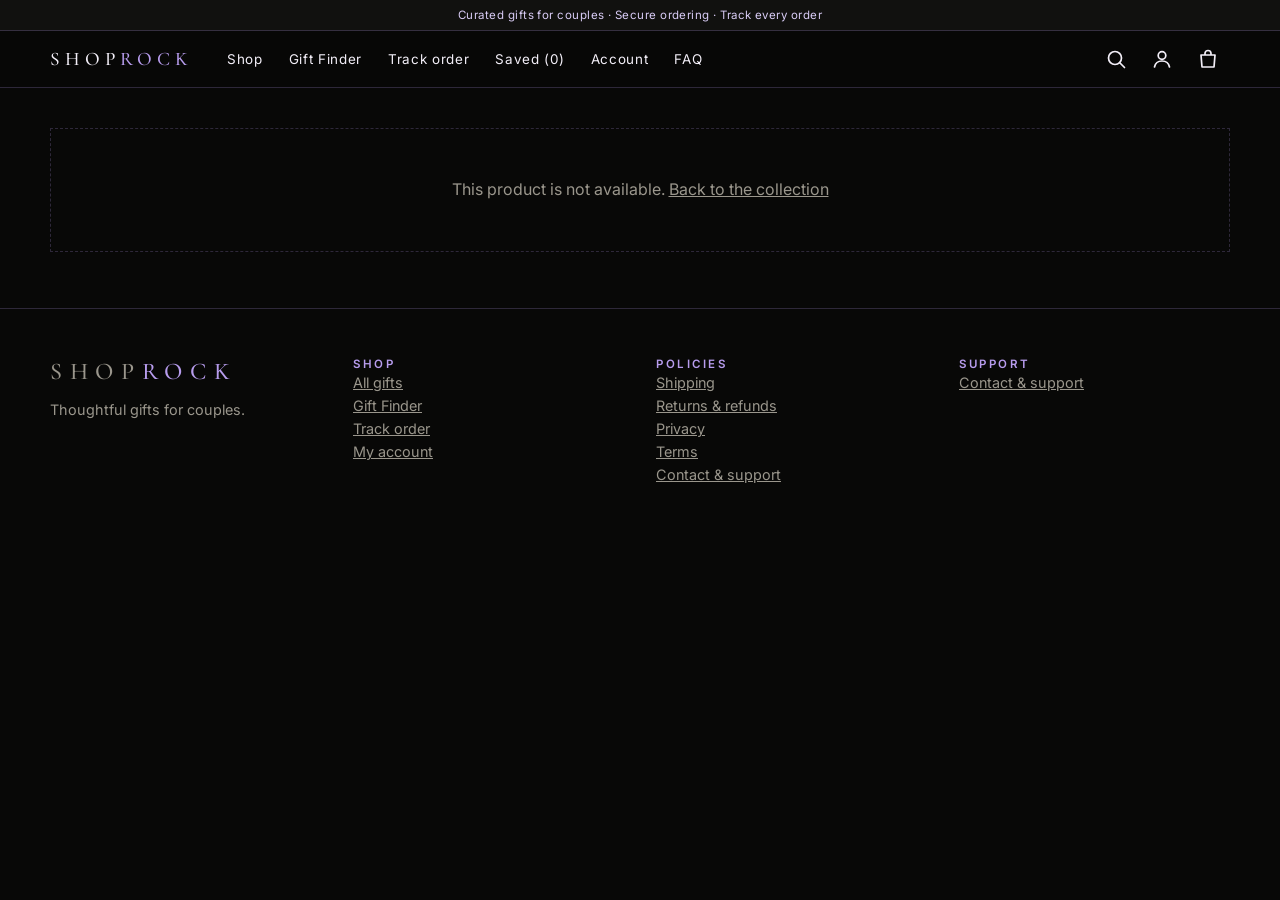
<file: site/product.html>
<!doctype html><html lang="en"><head><meta charset="utf-8"><meta name="viewport" content="width=device-width,initial-scale=1">
<title>Product -- SHOPROCK</title><meta id="md" name="description" content="SHOPROCK gift">
<link rel="stylesheet" href="css/shoprock.css"><link rel="preconnect" href="https://fonts.googleapis.com"><link rel="preconnect" href="https://fonts.gstatic.com" crossorigin><link href="https://fonts.googleapis.com/css2?family=Cormorant+Garamond:wght@400;500;600&family=Inter:wght@400;500;600&display=swap" rel="stylesheet"><link rel="stylesheet" href="css/premium.css"><link rel="stylesheet" href="css/v4.css"></head><body>
<div id="hdr"></div>
<section style="padding-top:40px"><div class="container" id="out"><div class="loading">Loading</div></div></section>
<section class="rule" id="revsec" style="display:none"><div class="container" style="max-width:820px"><p class="eyebrow">Reviews</p><h2 style="margin:8px 0 8px">What customers say</h2><div id="rvsum" style="margin-bottom:8px"></div><div id="rvlist"></div>
 <details class="rvform"><summary>Bought this? Write a review</summary><p class="muted" style="margin-bottom:14px">Use your order reference and the last 4 digits of your mobile so we know it is a real purchase. Reviews appear after we approve them.</p>
 <div class="row"><div class="field"><label for="rv_o">Order reference</label><input id="rv_o" placeholder="ORD-XXXXXXXX" autocomplete="off"></div><div class="field"><label for="rv_l">Last 4 digits of mobile</label><input id="rv_l" inputmode="numeric" maxlength="4"></div><div class="field"><label for="rv_n">Your name (optional)</label><input id="rv_n" maxlength="40"></div></div>
 <div class="field"><label>Rating</label><div class="starpick" id="rv_s"></div></div>
 <div class="field"><label for="rv_t">Title (optional)</label><input id="rv_t" maxlength="80"></div><div class="field"><label for="rv_b">Your review</label><textarea id="rv_b" rows="4" maxlength="600"></textarea></div>
 <button class="btn" id="rv_go">Submit review</button></details></div></section>
<div id="ftr"></div><script src="js/common.js"></script><script src="js/extras.js"></script>
<script>
(async()=>{const id=new URLSearchParams(location.search).get("id"),o=document.getElementById("out"),$=i=>document.getElementById(i);
 try{const [p,S,cat0]=await Promise.all([api("public.product",{product_id:id}),siteCfg(),loadProducts().catch(()=>[])]);
  const M=metaOf(S,p.product_id),V=variantsOf(S,p.product_id),avail=p.available!==false,cat=cat0;
  document.title=p.name+" -- SHOPROCK";$("md").content=(p.description||"").slice(0,155);
  const imgs=[...new Set([...(p.gallery||[]),p.image_url].filter(Boolean))],vid=videoEmbed(p.video_url);
  const media=[...imgs.map(u=>({t:"i",u})),...(vid?[{t:"v",v:vid}]:[])];
  let VAR=(V.find(v=>v.available!==false)||V[0]||{}).id||"";const inCart=Cart.get().find(i=>i.product_id===p.product_id);if(inCart&&inCart.variant&&V.some(v=>v.id===inCart.variant))VAR=inCart.variant;
  const price=()=>unitPrice(p,{variant:VAR},S);
  const show=i=>{const m=media[i];$("gm").innerHTML=!m?'<div class="empty" style="height:100%;display:grid;place-items:center">No photo yet</div>':m.t==="i"?`<img src="${esc(m.u)}" alt="${esc(p.name)}">`:m.v.k==="i"?`<iframe src="${esc(m.v.s)}" allow="autoplay; encrypted-media; fullscreen" allowfullscreen loading="lazy" title="Product video"></iframe>`:`<video src="${esc(m.v.s)}" controls playsinline></video>`;
   document.querySelectorAll("#gt button").forEach((b,j)=>b.classList.toggle("on",j===i));};
  const hl=(p.highlights||[]).length?`<ul class="hl">${p.highlights.map(h=>`<li>${esc(h)}</li>`).join("")}</ul>`:"";
  const paras=[...(p.long_description||[]),...(M.story?String(M.story).split(/\n+/).filter(Boolean):[])];
  const about=paras.length?`<details open><summary>About this gift</summary>${paras.map(t=>`<p class="muted">${esc(t)}</p>`).join("")}</details>`:"";
  const facts=[["Occasion",M.occasion],["Perfect for",M.recipient],["Gift suitability",M.gift_suitability],["Tags",(M.tags||[]).join(", ")]].filter(x=>x[1]);
  const det=facts.length?`<details><summary>Gift details</summary><dl class="facts">${facts.map(f=>`<dt>${f[0]}</dt><dd>${esc(f[1])}</dd>`).join("")}</dl></details>`:"";
  const dlv=`<details><summary>Delivery &amp; returns</summary><p class="muted">${p.delivery_estimate&&!/^\d{4}-\d{2}-\d{2}/.test(p.delivery_estimate)?`Estimated delivery: ${esc(p.delivery_estimate)}.`:"Delivery estimate is confirmed when you order."} See the <a href="policies.html#shipping">shipping</a> and <a href="policies.html#returns">returns &amp; refunds</a> policies.</p></details>`;
  const chips=V.length?`<fieldset class="vars"><legend>Choose an option</legend>${V.map(v=>`<button type="button" class="vchip ${v.id===VAR?"on":""}" data-v="${esc(v.id)}" aria-pressed="${v.id===VAR}" ${v.available===false?"disabled":""}>${esc(v.label)}${SITE.v3_pricing&&+v.price>0&&+v.price!==+p.price?" &middot; "+inr(v.price):""}${v.available===false?" (sold out)":""}</button>`).join("")}</fieldset>`:"";
  o.innerHTML=`<div class="split" style="align-items:start"><div class="gallery"><div class="gmain" id="gm"></div>${media.length>1?`<div class="gthumbs" id="gt">${media.map((m,i)=>`<button type="button" data-i="${i}" aria-label="Show ${m.t==="i"?"photo":"video"} ${i+1}">${m.t==="i"?`<img src="${esc(m.u)}" alt="">`:"&#9654;"}</button>`).join("")}</div>`:'<div id="gt"></div>'}</div>
  <div class="pinfo">${p.badge?`<span class="pbadge" style="position:static;display:inline-block;margin-bottom:12px">${esc(p.badge)}</span>`:""}<p class="eyebrow">${esc(p.category||"Gift")}</p><div class="ptitle"><h1>${esc(p.name)}</h1><button type="button" class="heart" id="heart" aria-label="Save to wishlist" aria-pressed="false">&#9825;</button></div>
  <div id="rsum" class="rate" style="margin-bottom:8px"></div>
  <p class="pprice" id="pprice">${inr(price())}</p><p class="${avail?"instock":"outstock"}" id="avail">${avail?"In stock":"Currently unavailable"}</p><p class="muted lead2">${esc(p.description)}</p>${hl}${chips}
  <div id="gift"></div><div class="pbuy"><div class="field qtyf"><label for="qty">Quantity</label><input id="qty" type="number" min="1" max="10" value="1" ${avail?"":"disabled"}></div><button class="btn" id="add" ${avail?"":"disabled"}>Add to cart</button> <button class="btn ghost" id="buy" ${avail?"":"disabled"}>Buy now</button></div>
  <div class="chips"><a class="btn wa" id="waq" style="display:none" target="_blank" rel="noopener" href="#">Ask on WhatsApp</a><button class="btn ghost" id="share" type="button">Share</button></div>
  <div class="acc">${about}${det}${dlv}</div></div></div><div id="bundles"></div>
  <div class="sticky-buy"><div><b id="pprice2">${inr(price())}</b><div class="muted" style="font-size:.75rem">${esc(p.name)}</div></div><button class="btn" id="add2" ${avail?"":"disabled"}>Add to cart</button></div>`;
  show(0);galleryExtras();$("gt").onclick=e=>{const b=e.target.closest("button");if(b)show(+b.dataset.i);};
  let NOTE="";giftPanel($("gift"),giftCfg(S),"",v=>NOTE=v);
  const heart=$("heart"),hs=()=>{const on=Wish.has(p.product_id);heart.innerHTML=on?"&#9829;":"&#9825;";heart.setAttribute("aria-pressed",on);heart.classList.toggle("on",on);heart.setAttribute("aria-label",on?"Remove from wishlist":"Save to wishlist");};hs();heart.onclick=()=>{const on=Wish.toggle(p.product_id);hs();toast(on?"Saved to your wishlist":"Removed from wishlist");};
  document.querySelector(".vars")&&(document.querySelector(".vars").onclick=e=>{const b=e.target.closest(".vchip");if(!b||b.disabled)return;VAR=b.dataset.v;document.querySelectorAll(".vchip").forEach(x=>{const on=x===b;x.classList.toggle("on",on);x.setAttribute("aria-pressed",on);});$("pprice").innerHTML=$("pprice2").innerHTML=inr(price());if(cartQty(p.product_id))Cart.setVariant(p.product_id,VAR);if(window.drawBundles)window.drawBundles();});
  let busy=false;const q=()=>Math.max(1,Math.min(10,parseInt($("qty").value)||1)),label=()=>{const n=cartQty(p.product_id);["add","add2"].forEach(i=>{const b=$(i);if(b)b.textContent=n?"Go to cart \u00b7 "+n:"Add to cart";});},
   add=()=>{if(!avail||busy)return;if(cartQty(p.product_id)){location.href="cart.html";return;}busy=true;addOnce(p.product_id,q(),NOTE,VAR);track("add_to_cart",{product_id:p.product_id});miniCart(p.product_id);setTimeout(()=>busy=false,700);};
  label();document.addEventListener("cart:change",label);addEventListener("storage",label);
  $("add").onclick=add;$("add2").onclick=add;$("buy").onclick=()=>{if(!avail)return;buyNow(p.product_id,q(),NOTE,VAR);track("add_to_cart",{product_id:p.product_id,buy_now:1});location.href="checkout.html";};
  $("share").onclick=async()=>{const d={title:p.name,text:`${p.name} - ${inr(price())}`,url:location.href};try{if(navigator.share)await navigator.share(d);else{await navigator.clipboard.writeText(location.href);toast("Link copied");}}catch{}};
  loadConfig().then(()=>{const u=waUrl(`Hi! I'm interested in "${p.name}" (${inr(price())}). Is it available?`);if(u){const a=$("waq");a.href=u;a.style.display="";}});
  track("product_view",{product_id:p.product_id});
  const ld={"@context":"https://schema.org","@type":"Product",name:p.name,image:imgs,description:p.description,offers:{"@type":"Offer",priceCurrency:"INR",price:price(),availability:avail?"https://schema.org/InStock":"https://schema.org/OutOfStock"}};
  // bundles (only genuine, fully-available combinations; savings shown only when the backend can honour the bundle price)
  const drawBundles=window.drawBundles=()=>{try{const bl=bundlesFor(p.product_id,cat,S,{[p.product_id]:VAR});$("bundles").innerHTML=!bl.length?"":`<section class="recs"><h3>Complete the set</h3>${bl.map(b=>`<div class="bundle card">${b.kind==="week"?`<span class="pbadge" style="position:static;display:inline-block;margin-bottom:8px">Surprise Week</span><p class="muted" style="margin-bottom:6px">Three gifts in one order. Open one a day, and plan a message for each day after you check out. Items may arrive separately; see our shipping policy.</p>`:""}<b>${esc(b.name)}</b><div class="rgrid">${b.items.map(x=>`<div class="rc"><a href="product.html?id=${encodeURIComponent(x.product_id)}"><img loading="lazy" src="${esc(x.image_url)}" alt="${esc(x.name)}"></a><div class="rb"><a href="product.html?id=${encodeURIComponent(x.product_id)}">${esc(x.name)}</a><div class="muted">${inr(x.price)}</div></div></div>`).join("")}</div><p>${b.priced?`<s class="muted">${inr(b.reg)}</s> <b>${inr(b.price)}</b> <span class="save">You save ${inr(b.save)}</span>`:`<b>${inr(b.reg)}</b> <span class="muted">for all ${b.items.length}</span>`}</p><button type="button" class="btn sm" data-bundle="${esc(b.id)}">${b.kind==="week"?"Add the week to cart":"Add all to cart"}</button></div>`).join("")}</section>`;
   $("bundles").onclick=e=>{const b=e.target.closest("[data-bundle]");if(!b)return;const bd=bl.find(x=>x.id===b.dataset.bundle);bd.items.forEach(x=>{if(!cartQty(x.product_id))Cart.add(x.product_id,1,"",x.product_id===p.product_id?VAR:null,bd.priced?bd.id:"");else if(bd.priced)Cart.setBundle(x.product_id,bd.id);});if(bd.kind==="week"){try{sessionStorage.setItem("sr_week",JSON.stringify({n:bd.name,i:bd.items.map(x=>x.product_id)}));}catch{}}track("bundle_add",{bundle_id:bd.id});toast(bd.kind==="week"?"Added. Plan your 3 messages after checkout.":"Added to your cart");};}catch{}};drawBundles();
  try{const rl=recsFor(p,cat,S,Cart.get().map(i=>i.product_id));o.insertAdjacentHTML("beforeend",recSection(rl,"You may also love"));o.addEventListener("click",e=>{const b=e.target.closest("[data-add]");if(b){if(cartQty(b.dataset.add))toast("Already in your cart");else{Cart.add(b.dataset.add,1);toast("Added to cart");}track("rec_click",{product_id:b.dataset.add,from:"product",add:1});return;}const a=e.target.closest(".recs a[href^='product.html']");if(a)track("rec_click",{product_id:new URL(a.href).searchParams.get("id"),from:"product"});});}catch{}
  // reviews: section appears only when real approved reviews exist
  let pick=0;const sp=$("rv_s");const drawStars=()=>{sp.innerHTML=[1,2,3,4,5].map(n=>`<button type="button" class="${n<=pick?"on":""}" data-n="${n}" aria-label="${n} star">&#9733;</button>`).join("");};drawStars();
  sp.onclick=e=>{const b=e.target.closest("button");if(b){pick=+b.dataset.n;drawStars();}};
  try{const rv=await api("public.reviews",{product_id:p.product_id});
   if(rv.count){$("revsec").style.display="";$("rsum").innerHTML=`${stars(rv.avg)} <span class="muted">${rv.avg} (${rv.count} review${rv.count>1?"s":""})</span>`;$("rvsum").innerHTML=`${stars(rv.avg)} <span class="muted">${rv.avg} out of 5 from ${rv.count} review${rv.count>1?"s":""}</span>`;
    ld.aggregateRating={"@type":"AggregateRating",ratingValue:rv.avg,reviewCount:rv.count};
    $("rvlist").innerHTML=rv.reviews.map(r=>`<div class="rv">${stars(r.rating)} <b style="margin-left:8px">${esc(r.title||"")}</b><div class="meta">${esc(r.name)}${r.verified?" &middot; Verified buyer":""} &middot; ${esc(r.date)}</div><p>${esc(r.body)}</p></div>`).join("");}
   else{$("rsum").remove();$("revsec").style.display="none";o.insertAdjacentHTML("beforeend",'<details class="rvform-lite"></details>');o.querySelector(".rvform-lite").replaceWith($("revsec"));$("revsec").style.display="";$("rvlist").innerHTML="";document.querySelector("#revsec .eyebrow").textContent="Bought this?";document.querySelector("#revsec h2").textContent="Share how it went";}
  }catch{}
  const sc=document.createElement("script");sc.type="application/ld+json";sc.textContent=JSON.stringify(ld);document.head.appendChild(sc);
  $("rv_go").onclick=async()=>{if(!pick){toast("Please choose a star rating.",1);return;}$("rv_go").disabled=true;
   try{await api("public.reviewCreate",{product_id:p.product_id,order_id:$("rv_o").value,phone_last4:$("rv_l").value,name:$("rv_n").value,rating:pick,title:$("rv_t").value,body:$("rv_b").value});
    toast("Thank you! Your review will appear once approved.");["rv_o","rv_l","rv_n","rv_t","rv_b"].forEach(i=>$(i).value="");pick=0;drawStars();}
   catch(e){toast(e.message,1);}$("rv_go").disabled=false;};
 }catch(e){o.innerHTML='<div class="empty">This product is not available. <a href="shop.html">Back to the collection</a></div>';}})();
</script></body></html>
</file>
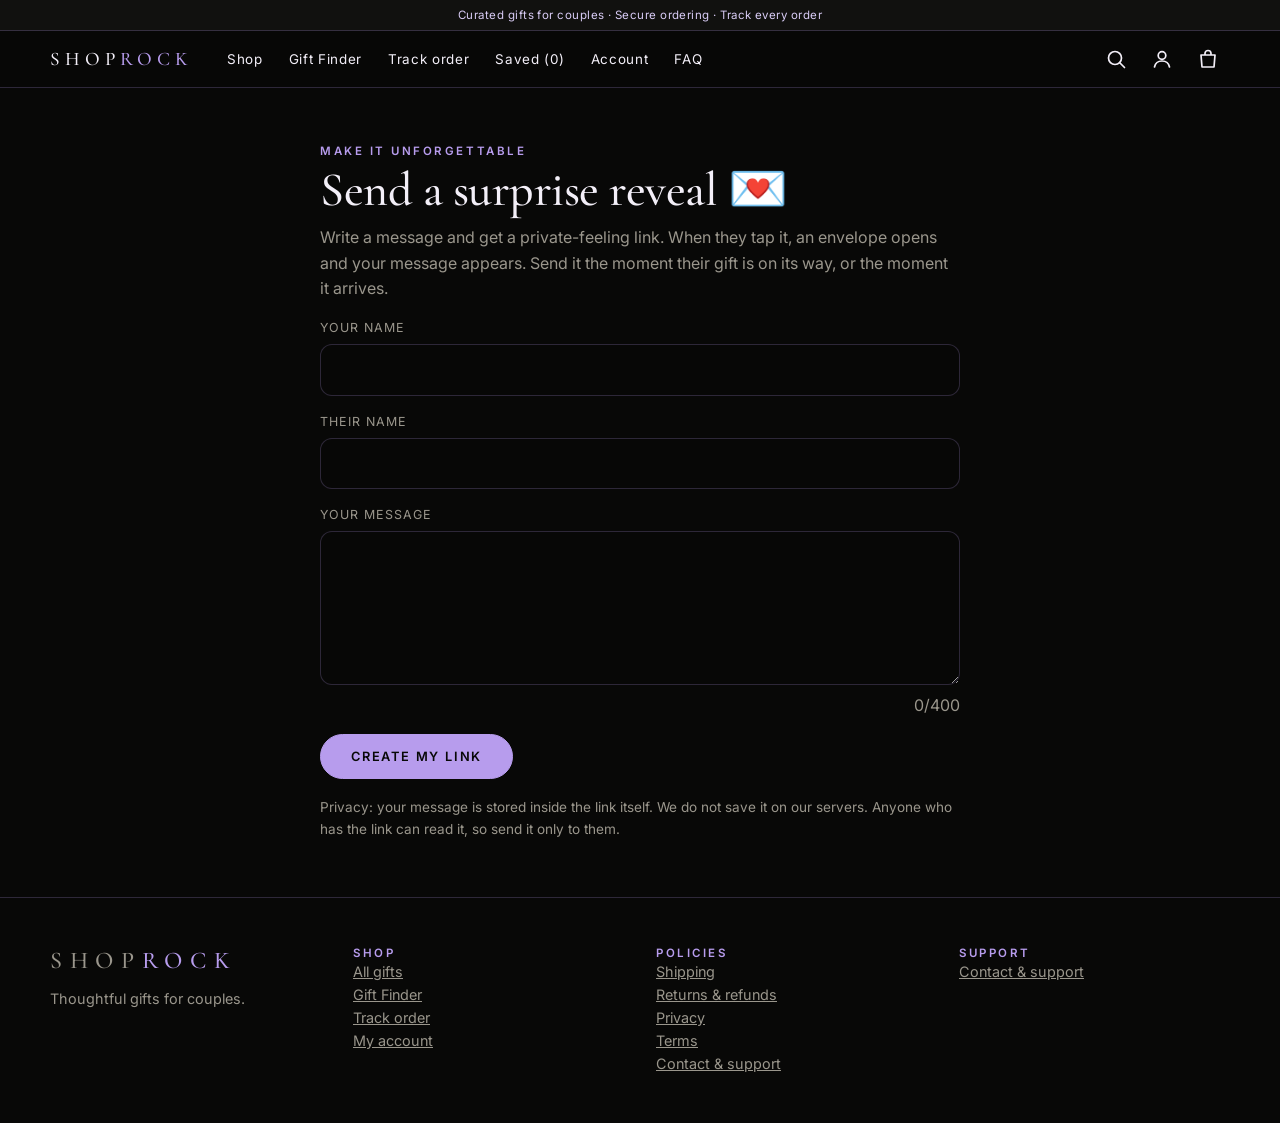
<file: site/reveal.html>
<!doctype html><html lang="en"><head><meta charset="utf-8"><meta name="viewport" content="width=device-width,initial-scale=1">
<title>A surprise for you -- SHOPROCK</title><link rel="stylesheet" href="css/shoprock.css"><link rel="preconnect" href="https://fonts.googleapis.com"><link rel="preconnect" href="https://fonts.gstatic.com" crossorigin><link href="https://fonts.googleapis.com/css2?family=Cormorant+Garamond:wght@400;500;600&family=Inter:wght@400;500;600&display=swap" rel="stylesheet"><link rel="stylesheet" href="css/premium.css"><link rel="stylesheet" href="css/v4.css"></head><body>
<div id="hdr"></div>
<section><div class="container" style="max-width:640px" id="rv"></div></section>
<div id="ftr"></div><script src="js/common.js"></script><script src="js/extras.js"></script>
<script>
const $=i=>document.getElementById(i);
const enc=o=>btoa(unescape(encodeURIComponent(JSON.stringify(o)))).replace(/\+/g,"-").replace(/\//g,"_").replace(/=+$/,"");
const dec=s=>{try{const o=JSON.parse(decodeURIComponent(escape(atob(s.replace(/-/g,"+").replace(/_/g,"/")))));return o&&typeof o==="object"&&typeof o.m==="string"&&o.m.trim()?{f:String(o.f||"").slice(0,40),t:String(o.t||"").slice(0,40),m:o.m.slice(0,400),d:String(o.d||"").slice(0,30)}:null}catch{return null}};
function view(d){document.title=(d.f||"Someone")+" has a surprise for you";
 $("rv").innerHTML=`<div class="reveal"><p class="eyebrow">${d.d?esc(d.d)+" &middot; ":""}${d.t?esc(d.t)+", ":""}you have a little something</p><button type="button" class="env" id="env" aria-label="Open your surprise"><span class="flap"></span><span class="heartseal" aria-hidden="true">&#9829;</span></button><p class="muted" id="hint">Tap the envelope to open it</p>
 <div class="rcard" id="rcard" hidden><p class="rmsg" id="rmsg"></p><p class="rfrom" id="rfrom"></p></div>
 <div id="cta" hidden><p class="muted">Know someone who deserves this feeling?</p><a class="btn" href="gift-finder.html">Find a gift in 30 seconds</a></div></div>`;
 $("env").onclick=()=>{$("env").classList.add("open");$("hint").hidden=true;$("rmsg").textContent=d.m;$("rfrom").textContent=d.f?"With love, "+d.f:"";$("rcard").hidden=false;setTimeout(()=>{$("cta").hidden=false},900);$("rcard").scrollIntoView({block:"center",behavior:matchMedia("(prefers-reduced-motion: reduce)").matches?"auto":"smooth"});};}
function create(){let pre="";try{pre=sessionStorage.getItem("sr_note")||""}catch{}
 $("rv").innerHTML=`<p class="eyebrow">Make it unforgettable</p><h2 style="margin:6px 0 8px">Send a surprise reveal 💌</h2><p class="muted" style="margin-bottom:16px">Write a message and get a private-feeling link. When they tap it, an envelope opens and your message appears. Send it the moment their gift is on its way, or the moment it arrives.</p>
 <div class="field"><label for="r_f">Your name</label><input id="r_f" maxlength="40" autocomplete="given-name"></div><div class="field"><label for="r_t">Their name</label><input id="r_t" maxlength="40"></div>
 <div class="field"><label for="r_m">Your message</label><textarea id="r_m" rows="5" maxlength="400">${esc(pre)}</textarea><div class="muted" id="r_c" style="text-align:right">0/400</div></div>
 <button class="btn" id="r_go" type="button">Create my link</button><div id="r_out" style="margin-top:18px"></div>
 <p class="muted" style="margin-top:18px;font-size:.85rem">Privacy: your message is stored inside the link itself. We do not save it on our servers. Anyone who has the link can read it, so send it only to them.</p>`;
 const m=$("r_m"),cnt=()=>$("r_c").textContent=m.value.length+"/400";m.oninput=cnt;cnt();
 $("r_go").onclick=()=>{const msg=m.value.trim();if(msg.length<3){toast("Write a short message first.",1);return;}
  const url=location.origin+location.pathname+"#"+enc({f:$("r_f").value.trim(),t:$("r_t").value.trim(),m:msg}),wa="https://wa.me/?text="+encodeURIComponent("I have a little surprise for you 💌 Open it when you're ready: "+url);
  $("r_out").innerHTML=`<div class="field"><label for="r_u">Your link</label><input id="r_u" readonly value="${esc(url)}"></div><button class="btn ghost" id="r_cp" type="button">Copy link</button> <a class="btn" target="_blank" rel="noopener" href="${esc(wa)}">Send on WhatsApp</a> <a class="btn ghost" href="#${esc(url.split("#")[1])}" id="r_pv">Preview it</a>`;
  $("r_cp").onclick=async()=>{try{await navigator.clipboard.writeText(url);toast("Link copied");}catch{$("r_u").select();toast("Press copy on your keyboard");}};
  $("r_pv").onclick=()=>setTimeout(route,0);};}
function createWeek(){$("rv").innerHTML=`<p class="eyebrow">Surprise Week</p><h2 style="margin:6px 0 8px">Plan your 3 messages 💌</h2><p class="muted" style="margin-bottom:16px">Write one short message for each day. You'll get three links. Send each one on its day, when they open that day's gift.</p>
 <div class="field"><label for="w_f">Your name</label><input id="w_f" maxlength="40"></div><div class="field"><label for="w_t">Their name</label><input id="w_t" maxlength="40"></div>
 ${[1,2,3].map(n=>`<div class="field"><label for="w_m${n}">Day ${n} message</label><textarea id="w_m${n}" rows="3" maxlength="400"></textarea></div>`).join("")}
 <button class="btn" id="w_go" type="button">Create my 3 links</button><div id="w_out" style="margin-top:18px"></div><p class="muted" style="margin-top:18px;font-size:.85rem">Privacy: each message is stored inside its own link. We do not save it on our servers. Anyone with a link can read that message.</p>`;
 $("w_go").onclick=()=>{const ms=[1,2,3].map(n=>$("w_m"+n).value.trim());if(ms.some(x=>x.length<3)){toast("Write a short message for each of the 3 days.",1);return;}
  $("w_out").innerHTML=ms.map((m,i)=>{const url=location.origin+location.pathname+"#"+enc({f:$("w_f").value.trim(),t:$("w_t").value.trim(),m,d:"Day "+(i+1)+" of 3"}),wa="https://wa.me/?text="+encodeURIComponent("Day "+(i+1)+" 💌 Open it when you're ready: "+url);
   return `<div class="card" style="margin-bottom:10px"><b>Day ${i+1}</b><div class="field"><input readonly aria-label="Day ${i+1} link" value="${esc(url)}"></div><button class="btn ghost sm" type="button" data-cp="${esc(url)}">Copy link</button> <a class="btn sm" target="_blank" rel="noopener" href="${esc(wa)}">Send on WhatsApp</a></div>`}).join("");
  $("w_out").onclick=async e=>{const b=e.target.closest("[data-cp]");if(b){try{await navigator.clipboard.writeText(b.dataset.cp);toast("Link copied");}catch{toast("Select the link and copy it");}}};};}
function route(){const h=location.hash.slice(1);if(!h){new URLSearchParams(location.search).get('week')==='1'?createWeek():create();return;}const d=dec(h);d?view(d):($("rv").innerHTML='<div class="empty">This link looks incomplete. Ask them to send it again, or <a href="reveal.html">write your own surprise</a>.</div>');}
addEventListener("hashchange",route);route();
</script></body></html>
</file>
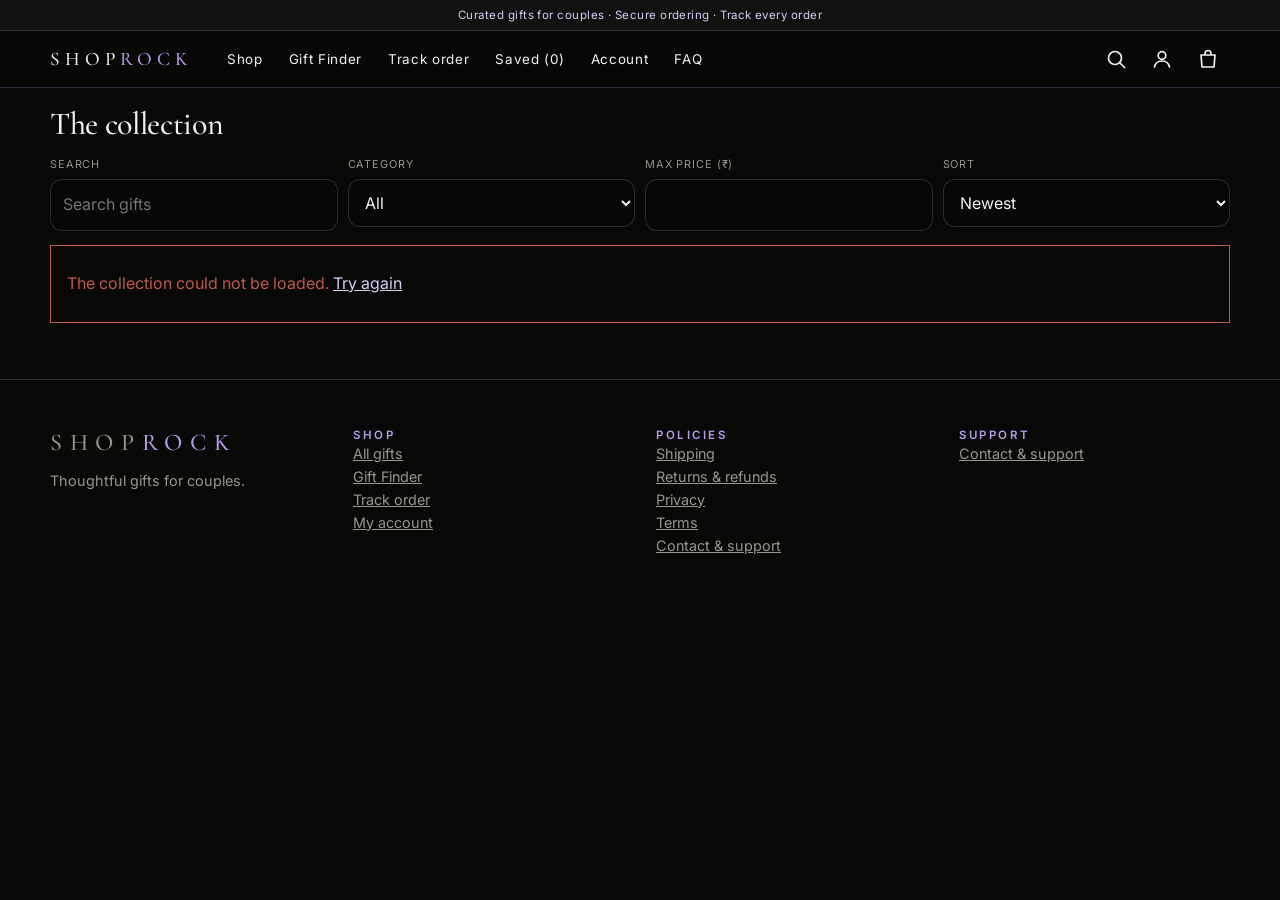
<file: site/shop.html>
<!doctype html><html lang="en"><head><meta charset="utf-8"><meta name="viewport" content="width=device-width,initial-scale=1">
<title>Shop — SHOPROCK</title><meta name="description" content="Browse the SHOPROCK gift collection."><link rel="stylesheet" href="css/shoprock.css"><link rel="preconnect" href="https://fonts.googleapis.com"><link rel="preconnect" href="https://fonts.gstatic.com" crossorigin><link href="https://fonts.googleapis.com/css2?family=Cormorant+Garamond:wght@400;500;600&family=Inter:wght@400;500;600&display=swap" rel="stylesheet"><link rel="stylesheet" href="css/premium.css"><link rel="stylesheet" href="css/v4.css"></head><body>
<div id="hdr"></div>
<section id="collection" style="padding-top:18px"><div class="container">
 <div class="sec-h"><h2 id="ttl">The collection</h2></div>
 <nav class="cat-row" id="cats" aria-label="Categories" hidden style="padding-top:0"></nav>
 <div class="shop-bar">
  <div class="field"><label for="q">Search</label><input id="q" type="search" placeholder="Search gifts" autocomplete="off"></div>
  <div class="field"><label for="cat">Category</label><select id="cat"><option value="">All</option></select></div>
  <div class="field"><label for="max">Max price (₹)</label><input id="max" type="number" min="0" inputmode="numeric"></div>
  <div class="field"><label for="sort">Sort</label><select id="sort"><option value="new">Newest</option><option value="lo">Price: low to high</option><option value="hi">Price: high to low</option></select></div>
 </div>
 <p class="shop-count" id="cnt" aria-live="polite"></p>
 <div id="out" class="pgrid"><div class="loading" style="grid-column:1/-1">Loading</div></div></div></section>
<div id="ftr"></div><script src="js/common.js"></script>
<script>
let all=[];const $=id=>document.getElementById(id);
function render(){let l=all.filter(p=>p.available);const q=$("q").value.trim(),c=$("cat").value,m=Number($("max").value);
 if(q)l=searchProducts(l,q);if(c)l=l.filter(p=>p.category===c);if(m)l=l.filter(p=>p.price<=m);
 if($("sort").value==="lo")l.sort((a,b)=>a.price-b.price);if($("sort").value==="hi")l.sort((a,b)=>b.price-a.price);
 $("cnt").textContent=all.length&&l.length?`${l.length} gift${l.length>1?"s":""}`:"";
 $("ttl").textContent=c||(q?`Results for “${q}”`:"The collection");
 document.querySelectorAll("#cats .cat-t").forEach(a=>a.classList.toggle("on",a.getAttribute("href")==="shop.html?cat="+encodeURIComponent(c)));
 $("out").innerHTML=!all.length?'<div class="empty" style="grid-column:1/-1">Our first collection is being prepared. Check back soon.</div>':!l.length?'<div class="empty" style="grid-column:1/-1">No gifts match that. Try fewer words, or <button class="linkbtn" type="button" id="clr">clear the filters</button> &middot; <a href="gift-finder.html">use the Gift Finder</a></div>':l.map(productCard).join("");}
(async()=>{const u=new URLSearchParams(location.search);if(u.get("q"))$("q").value=u.get("q");if(u.get("max")&&+u.get("max")>0)$("max").value=+u.get("max");
 try{await loadConfig();all=await loadProducts();const cats=catsOf(all);
  cats.forEach(c=>$("cat").add(new Option(c.name,c.name)));if(cats.length){$("cats").hidden=false;$("cats").innerHTML=catTiles(cats);}
  if(u.get("cat")&&cats.some(c=>c.name===u.get("cat")))$("cat").value=u.get("cat");
  render();if(u.get("view")==="cats"&&cats.length){$("cats").scrollIntoView({block:"center"});}}
 catch(e){$("out").innerHTML='<div class="errorbox" style="grid-column:1/-1">The collection could not be loaded. <button class="linkbtn" type="button" onclick="location.reload()">Try again</button></div>';}
 ["q","cat","max","sort"].forEach(i=>$(i).addEventListener("input",render));
 $("out").addEventListener("click",e=>{if(e.target.id==="clr"){$("q").value="";$("cat").value="";$("max").value="";render();}});})();
</script></body></html>
</file>
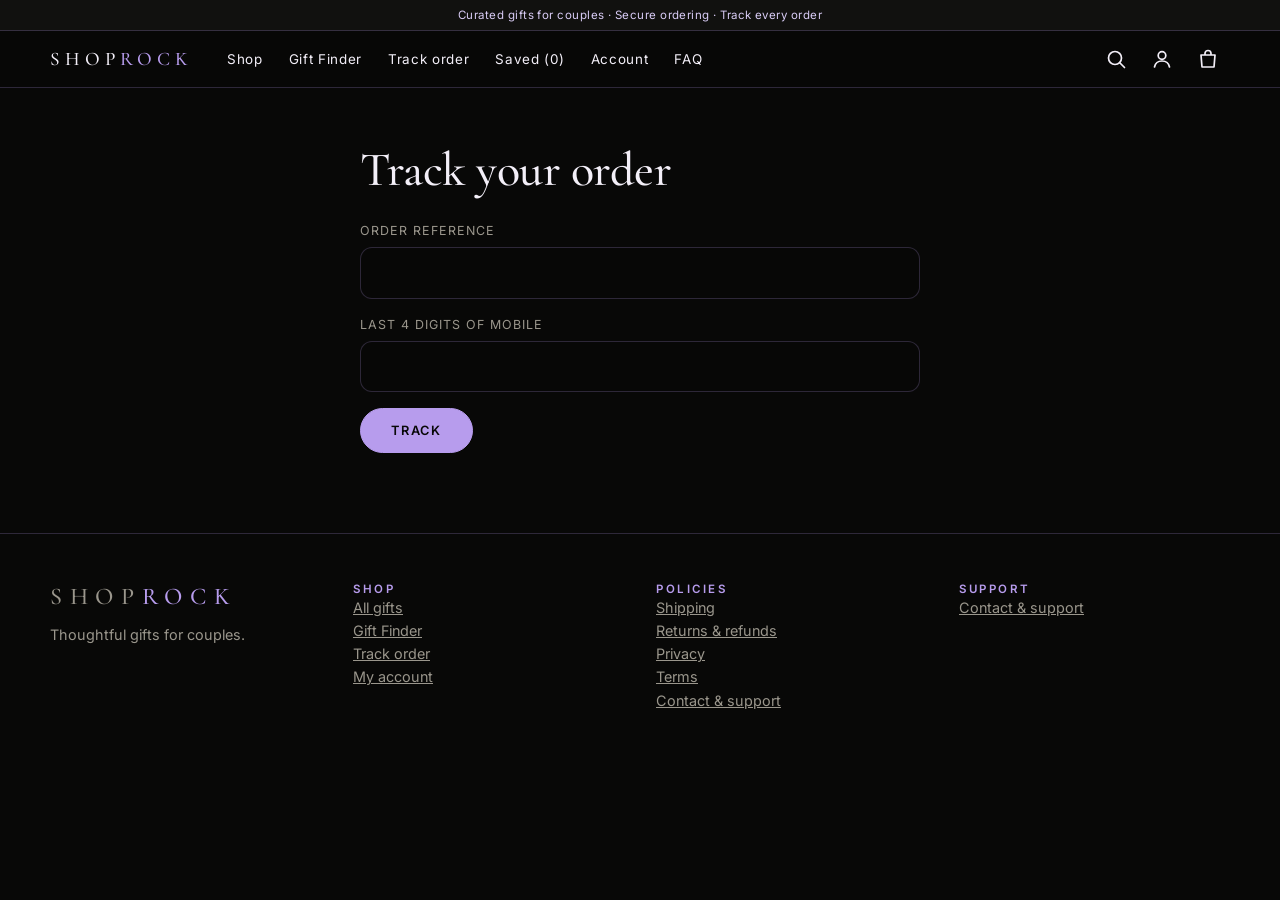
<file: site/track.html>
<!doctype html><html lang="en"><head><meta charset="utf-8"><meta name="viewport" content="width=device-width,initial-scale=1">
<title>Track order — SHOPROCK</title><link rel="stylesheet" href="css/shoprock.css"><link rel="preconnect" href="https://fonts.googleapis.com"><link rel="preconnect" href="https://fonts.gstatic.com" crossorigin><link href="https://fonts.googleapis.com/css2?family=Cormorant+Garamond:wght@400;500;600&family=Inter:wght@400;500;600&display=swap" rel="stylesheet"><link rel="stylesheet" href="css/premium.css"><link rel="stylesheet" href="css/v4.css"></head><body>
<div id="hdr"></div>
<section><div class="container" style="max-width:560px"><h2 style="margin-bottom:24px">Track your order</h2>
<form id="f"><div class="field"><label for="oid">Order reference</label><input id="oid" required></div><div class="field"><label for="l4">Last 4 digits of mobile</label><input id="l4" maxlength="4" required></div><button class="btn">Track</button></form><div id="out" style="margin-top:24px"></div></div></section>
<div id="ftr"></div><script src="js/common.js"></script><script src="js/extras.js"></script>
<script>
/* After delivery: optional review per item (existing, moderated reviewCreate) + optional thank-you code (NOT tied to any review or rating). */
function afterDelivery(r){if(!r.delivered||r.is_demo)return;const o=document.getElementById("out"),oid=r.order_id,l4=document.getElementById("l4").value.trim(),items=(r.items||[]).filter(i=>i.product_id&&!String(i.product_id).startsWith("OPT-"));
 o.insertAdjacentHTML("beforeend",`<div class="card" id="tdone" style="margin-top:16px"><p class="eyebrow">It arrived 💗</p><h3 style="margin:6px 0">How did they react?</h3><p class="muted">Optional. Reviews are checked before they appear, and you never need to write one to get anything from us.</p>${items.map(i=>`<div class="rvbox" data-p="${esc(i.product_id)}"><b>${esc(i.name)}</b><div class="stars" role="group" aria-label="Rating for ${esc(i.name)}">${[1,2,3,4,5].map(s=>`<button type="button" class="star" data-s="${s}" aria-label="${s} star" aria-pressed="false">&#9733;</button>`).join("")}</div><textarea rows="3" maxlength="600" placeholder="Tell us how it went (at least 10 characters)" aria-label="Your review of ${esc(i.name)}"></textarea><button type="button" class="btn sm" data-send>Send review</button></div>`).join("")}${r.thanks?'<div id="thx" style="margin-top:16px"><h4>A thank-you from us</h4><p class="muted">For your next gift. No review needed.</p><button class="btn ghost" id="thxbtn" type="button">Get my thank-you code</button></div>':""}</div>`);
 document.getElementById("tdone").onclick=async e=>{const st=e.target.closest(".star");
  if(st){const box=st.closest(".rvbox");box.dataset.r=st.dataset.s;box.querySelectorAll(".star").forEach((b,i)=>{const on=i<+st.dataset.s;b.classList.toggle("on",on);b.setAttribute("aria-pressed",on);});return;}
  const send=e.target.closest("[data-send]");
  if(send){const box=send.closest(".rvbox"),rating=+box.dataset.r||0,body=box.querySelector("textarea").value.trim();if(!rating){toast("Please choose a star rating.",1);return;}if(body.length<10){toast("Please write at least 10 characters.",1);return;}send.disabled=true;
   try{await api("public.reviewCreate",{product_id:box.dataset.p,order_id:oid,phone_last4:l4,rating,body});box.innerHTML="<p>Thank you! Your review will appear once approved.</p>";}catch(err){toast(err.message,1);send.disabled=false;}return;}
  if(e.target.id==="thxbtn"){e.target.disabled=true;try{const c=await api("public.thanksCoupon",{order_id:oid,phone_last4:l4});
   document.getElementById("thx").innerHTML=`<h4>Your thank-you code</h4><p style="font-size:1.4rem;letter-spacing:.1em" id="thxcode">${esc(c.code)}</p><p class="muted">${c.used?"This code has already been used.":`${esc(String(c.percent))}% off your next order${c.expires?", valid until "+esc(fmtDate(c.expires)||c.expires):""}. One use. Enter it at checkout.`}</p><button class="btn ghost" id="thxcp" type="button">Copy code</button> <a class="btn" href="shop.html">Choose their next gift</a>`;}
   catch(err){toast(err.message,1);e.target.disabled=false;}return;}
  if(e.target.id==="thxcp"){try{await navigator.clipboard.writeText(document.getElementById("thxcode").textContent);toast("Code copied");}catch{toast("Select the code and copy it");}}};}
</script>
<script>document.getElementById("f").onsubmit=async e=>{e.preventDefault();const o=document.getElementById("out");o.innerHTML='<div class="loading">Looking up</div>';
 try{const r=await api("public.trackOrder",{order_id:document.getElementById("oid").value.trim(),phone_last4:document.getElementById("l4").value.trim()});
  o.innerHTML=`<div class="card"><p class="eyebrow">${esc(r.order_id)}</p>${r.is_demo?'<p class="notice">Demo order — no payment was taken.</p>':''}<p>Payment: <span class="badge ${r.payment_status==="PAID"?"ok":"warn"}">${esc(r.payment_status)}</span> Status: <span class="badge">${esc(r.order_status)}</span></p>
  ${r.items.map(i=>`<div>${esc(i.name)} × ${i.qty}</div>`).join("")}<p style="margin-top:8px">Total: ${inr(r.total)}</p>${r.tracking_number?`<p>Tracking: ${esc(r.tracking_number)}</p>`:'<p class="muted">Tracking will appear once shipped.</p>'}${r.delivery_estimate?`<p>Estimated delivery: ${esc(r.delivery_estimate)}</p>`:""}${(r.updates||[]).length?`<h4 style="margin-top:12px">Updates</h4><ul class="hl">${r.updates.map(u=>`<li>${esc(fmtDate(u.at)||u.at||"")} ${esc(u.status||u.text||"")}</li>`).join("")}</ul>`:""}<p class="muted">While you wait: <a href="reveal.html">send them a surprise reveal 💌</a> or <a href="gift-finder.html">find another gift</a>.</p><p class="muted" id="tsup">Need help? Use WhatsApp below${SITE.support_email?`, or email <a href="mailto:${esc(SITE.support_email)}">${esc(SITE.support_email)}</a>`:""}. See also <a href="policies.html#contact">contact &amp; support</a>.</p><p id="tw" style="margin-top:12px"></p></div><div id="tr"></div>`;
  afterDelivery(r);
  loadConfig().then(()=>waHelp(`Hi! I need help with my order ${r.order_id}.`)).then(h=>{document.getElementById("tw").innerHTML=h;});
  try{const [cat,S]=await Promise.all([loadProducts(),siteCfg()]);const ids=r.items.map(i=>i.product_id).filter(Boolean),l=afterRecs(cat,S,ids,3);document.getElementById("tr").innerHTML=blank(recSection(l,"While Your Gift Is On Its Way \u{1F497}"));document.getElementById("tr").onclick=e=>{const b=e.target.closest("[data-add]");if(b){if(!cartQty(b.dataset.add))Cart.add(b.dataset.add,1);track("rec_click",{product_id:b.dataset.add,from:"tracking",add:1});toast("Added to your cart. Your tracking stays right here.");}};}catch{}
 }catch(err){o.innerHTML=`<div class="errorbox">${esc(err.message)}</div>`;}};</script></body></html>
</file>
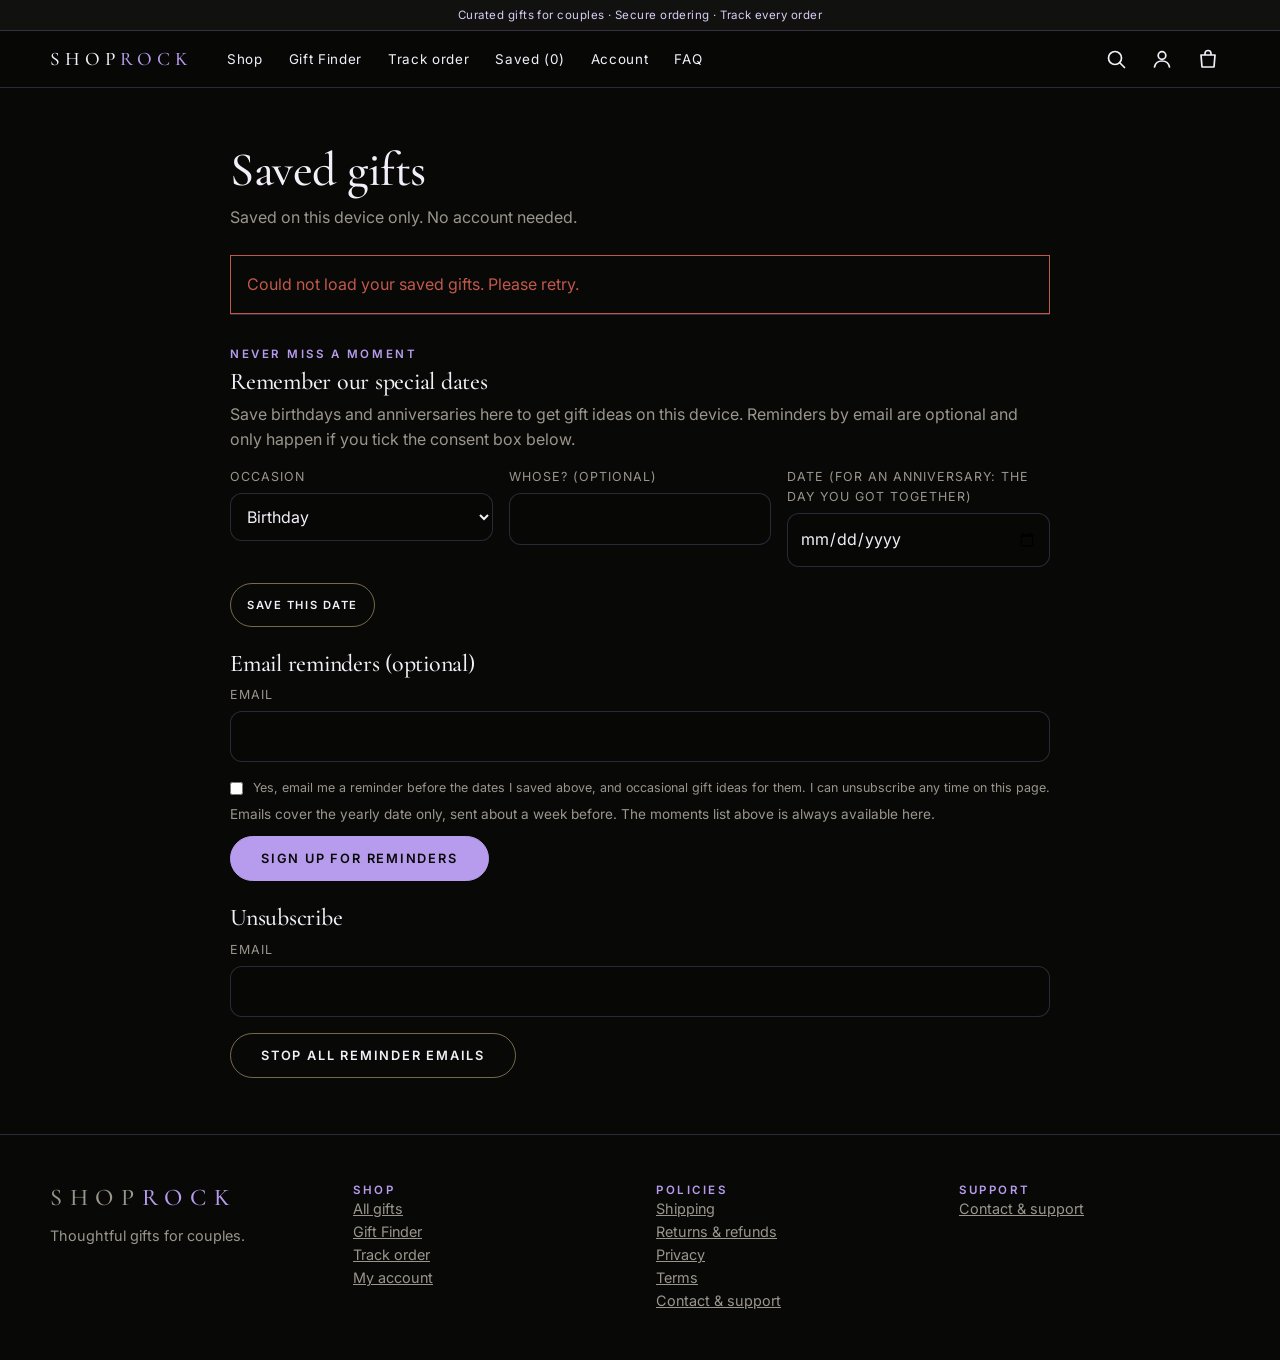
<file: site/wishlist.html>
<!doctype html><html lang="en"><head><meta charset="utf-8"><meta name="viewport" content="width=device-width,initial-scale=1">
<title>Saved gifts -- SHOPROCK</title><link rel="stylesheet" href="css/shoprock.css"><link rel="preconnect" href="https://fonts.googleapis.com"><link rel="preconnect" href="https://fonts.gstatic.com" crossorigin><link href="https://fonts.googleapis.com/css2?family=Cormorant+Garamond:wght@400;500;600&family=Inter:wght@400;500;600&display=swap" rel="stylesheet"><link rel="stylesheet" href="css/premium.css"><link rel="stylesheet" href="css/v4.css"></head><body>
<div id="hdr"></div>
<section><div class="container" style="max-width:820px"><h2 style="margin-bottom:8px">Saved gifts</h2><p class="muted" style="margin-bottom:24px">Saved on this device only. No account needed.</p>
<div id="wl"><div class="loading">Loading</div></div>
<div id="prev"></div>
<section class="rule" id="occ" style="padding:32px 0 0"><p class="eyebrow">Never miss a moment</p><h3 style="margin:8px 0 6px">Remember our special dates</h3>
<p class="muted" id="occnote" style="margin-bottom:14px">Save birthdays and anniversaries here to get gift ideas on this device. Reminders by email are optional and only happen if you tick the consent box below.</p>
<div id="occlist"></div><div id="moments"></div>
<div class="row"><div class="field"><label for="o_t">Occasion</label><select id="o_t"><option>Birthday</option><option>Anniversary</option><option>Other</option></select></div><div class="field"><label for="o_n">Whose? (optional)</label><input id="o_n" maxlength="40"></div><div class="field"><label for="o_d">Date (for an anniversary: the day you got together)</label><input id="o_d" type="date"></div></div>
<button class="btn ghost sm" id="o_add" type="button">Save this date</button>
<form id="pref" style="margin-top:24px" novalidate><h3 style="margin-bottom:8px">Email reminders (optional)</h3>
<div class="field"><label for="p_e">Email</label><input id="p_e" type="email" autocomplete="email"></div>
<label class="consent"><input type="checkbox" id="p_c"> Yes, email me a reminder before the dates I saved above, and occasional gift ideas for them. I can unsubscribe any time on this page.</label>
<p class="muted" style="margin:6px 0;font-size:.85rem">Emails cover the yearly date only, sent about a week before. The moments list above is always available here.</p><p class="muted" id="p_s" style="margin:10px 0"></p><button class="btn" id="p_go">Sign up for reminders</button></form>
<form id="opt" style="margin-top:24px" novalidate><h3 style="margin-bottom:8px">Unsubscribe</h3><div class="field"><label for="u_e">Email</label><input id="u_e" type="email"></div><button class="btn ghost" id="u_go">Stop all reminder emails</button></form>
</section></div></section>
<div id="ftr"></div><script src="js/common.js"></script><script src="js/extras.js"></script>
<script>
const $=i=>document.getElementById(i);let CAT=[],S={};
const occ=()=>{try{const a=JSON.parse(localStorage.getItem("sr_occ")||"[]");return Array.isArray(a)?a.filter(x=>x&&x.d&&/^\d{4}-\d{2}-\d{2}$/.test(x.d)).slice(0,12):[]}catch{return[]}},saveOcc=a=>{try{localStorage.setItem("sr_occ",JSON.stringify(a))}catch{}};
function drawWish(){const ids=Wish.get(),items=ids.map(i=>CAT.find(p=>p.product_id===i)).filter(Boolean);
 $("wl").innerHTML=!ids.length?'<div class="empty">Nothing saved yet. Tap the heart on any gift you love. <a class="btn" href="shop.html">Browse gifts</a></div>':!items.length?'<div class="empty">Your saved gifts are no longer available.</div>':
 '<div class="cart-list">'+items.map(p=>`<div class="cl"><img src="${esc(p.image_url)}" alt=""><div class="cb"><a href="product.html?id=${encodeURIComponent(p.product_id)}">${esc(p.name)}</a><div class="muted">${inr(p.price)}${p.available===false?" &middot; currently unavailable":""}</div></div><div class="ct"><button class="btn sm" data-c="${esc(p.product_id)}" ${p.available===false?"disabled":""}>${cartQty(p.product_id)?"In cart":"Add to cart"}</button><button class="btn ghost sm" data-w="${esc(p.product_id)}">Remove</button></div></div>`).join("")+"</div>";}
function drawPrev(){let h=[];try{h=JSON.parse(localStorage.getItem("sr_orders")||"[]")}catch{}const ids=[...new Set(h.flatMap(o=>o.p||[]))],items=ids.map(i=>CAT.find(p=>p.product_id===i)).filter(Boolean);
 $("prev").innerHTML=items.length?`<section class="recs"><h3>Gifts you have ordered before</h3><p class="muted">From this device. Order references: ${h.slice(0,5).map(o=>`<a href="track.html">${esc(o.id)}</a>`).join(", ")}</p><div class="rgrid">${items.slice(0,4).map(recCard).join("")}</div></section>`:"";}
function drawOcc(){const a=occ();$("occlist").innerHTML=a.length?'<ul class="hl">'+a.map((x,i)=>`<li>${esc(x.t)}${x.n?" &middot; "+esc(x.n):""} &middot; ${esc(fmtDate(x.d))} <button class="btn ghost sm" data-od="${i}" aria-label="Delete this date">Delete</button></li>`).join("")+"</ul>":"";
 const ms=momentsFor(a,new Date(),6);$("moments").innerHTML=ms.length&&CAT.length?`<h3 style="margin:22px 0 4px">Your moments</h3><p class="muted" style="margin-bottom:10px">What's coming up, with gift ideas from our collection.</p><ol class="timeline">${ms.map((m,i)=>{const ideas=momentIdeas(CAT,S,m.kind,2);return `<li class="${i===0?"next":""}"><div class="tl-when"><b>${m.daysAway===0?"Today":m.daysAway===1?"Tomorrow":"In "+m.daysAway+" days"}</b><span class="muted">${esc(m.date.toLocaleDateString("en-IN",{day:"numeric",month:"short",year:"numeric"}))}</span></div><div><b>${esc(m.label)}</b>${m.name?" &middot; "+esc(m.name):""}<div class="tl-ideas">${ideas.map(p=>`<a href="product.html?id=${encodeURIComponent(p.product_id)}" data-rc="${esc(p.product_id)}">${esc(p.name)} &middot; ${inr(p.price)}</a>`).join("")}</div></div></li>`}).join("")}</ol>`:"";}
document.addEventListener("click",e=>{const b=e.target.closest("button");if(!b)return;
 if(b.dataset.c){if(!cartQty(b.dataset.c))Cart.add(b.dataset.c,1);drawWish();}
 else if(b.dataset.w){Wish.set(Wish.get().filter(x=>x!==b.dataset.w));drawWish();}
 else if(b.dataset.od){const a=occ();a.splice(+b.dataset.od,1);saveOcc(a);drawOcc();}
 else if(b.dataset.add){if(!cartQty(b.dataset.add)){Cart.add(b.dataset.add,1);track("rec_click",{product_id:b.dataset.add,from:"wishlist",add:1});}toast("Added to cart");}});
$("o_add").onclick=()=>{const d=$("o_d").value;if(!/^\d{4}-\d{2}-\d{2}$/.test(d)){toast("Please choose a date.",1);return;}const a=occ();a.push({t:$("o_t").value,n:$("o_n").value.trim().slice(0,40),d});saveOcc(a);$("o_n").value="";drawOcc();toast("Date saved on this device");};
$("pref").onsubmit=async e=>{e.preventDefault();const em=$("p_e").value.trim();
 if(!$("p_c").checked){toast("Please tick the consent box to receive reminders.",1);return;}
 if(!/^[^@\s]+@[^@\s]+\.[^@\s]+$/.test(em)){toast("Enter a valid email.",1);return;}if(!occ().length){toast("Save at least one date first.",1);return;}
 $("p_go").disabled=true;try{await api("public.preferences",{email:em,consent:true,consent_text:$("p_c").parentElement.textContent.trim().slice(0,300),dates:occ().map(x=>({t:x.t,n:x.n,d:x.d}))});toast("You're signed up. You can unsubscribe here any time.");}catch(err){toast(err.message,1);}$("p_go").disabled=false;};
$("opt").onsubmit=async e=>{e.preventDefault();const em=$("u_e").value.trim();if(!/^[^@\s]+@[^@\s]+\.[^@\s]+$/.test(em)){toast("Enter the email to unsubscribe.",1);return;}try{await api("public.optout",{email:em});toast("Unsubscribed. No further reminder emails.");}catch(err){toast(err.message,1);}};
document.addEventListener("click",e=>{const rc=e.target.closest("[data-rc]");if(rc)track("rec_click",{product_id:rc.dataset.rc,from:"moments"});});document.addEventListener("wish:change",drawWish);document.addEventListener("cart:change",drawWish);
(async()=>{try{[CAT,S]=await Promise.all([loadProducts(),siteCfg()]);}catch{$("wl").innerHTML='<div class="errorbox">Could not load your saved gifts. Please retry.</div>';return;}
 drawWish();drawPrev();drawOcc();const c=await loadConfig();
 if(!c.v3){["p_go","u_go"].forEach(i=>$(i).disabled=true);$("p_s").textContent="Email reminders are not switched on yet, so nothing can be sent. Your saved dates stay on this device.";$("pref").style.opacity=.7;}
 else $("p_s").textContent="We only email you about the dates you saved, and only because you ticked the box.";})();
</script></body></html>
</file>
<file: site/css/shoprock.css>
/* SHOPROCK design system */
:root{
  --obsidian:#080807; --charcoal:#11110F; --charcoal-2:#1a1a17; --gold:#C8A76A; --champagne:#E4C98F; --ivory:#F2EEE5; --grey:#9a968c; --line:rgba(200,167,106,.22);
  --danger:#c0594b; --ok:#6fa27a; --warn:#d1a24a;
  --serif:"Cormorant Garamond","Playfair Display",Georgia,"Times New Roman",serif;
  --sans:"Inter",system-ui,-apple-system,"Segoe UI",Roboto,Arial,sans-serif;
  --s1:4px;--s2:8px;--s3:16px;--s4:24px;--s5:40px;--s6:72px; --radius:2px;
}
*{box-sizing:border-box;margin:0}
html{scroll-behavior:smooth}
body{background:var(--obsidian);color:var(--ivory);font:16px/1.6 var(--sans);-webkit-font-smoothing:antialiased}
img{max-width:100%;display:block} a{color:inherit}
h1,h2,h3{font-family:var(--serif);font-weight:500;line-height:1.1;letter-spacing:-.01em}
h1{font-size:clamp(2.6rem,7vw,5.2rem)} h2{font-size:clamp(1.9rem,4vw,3rem)} h3{font-size:1.5rem}
.eyebrow{font:600 .72rem var(--sans);letter-spacing:.22em;text-transform:uppercase;color:var(--gold)}
.muted{color:var(--grey)}
.container{width:min(1180px,100% - 2rem);margin-inline:auto}
section{padding:var(--s6) 0}
.rule{border-top:1px solid var(--line)}
/* nav */
.announce{background:var(--charcoal);border-bottom:1px solid var(--line);text-align:center;padding:8px 12px;font-size:.78rem;letter-spacing:.08em;color:var(--champagne)}
.nav{display:flex;align-items:center;justify-content:space-between;padding:18px 0;position:sticky;top:0;background:rgba(8,8,7,.96);z-index:20;border-bottom:1px solid var(--line)}
.logo{font:500 1.5rem var(--serif);letter-spacing:.32em;text-decoration:none}
.logo b{color:var(--gold);font-weight:500}
.nav ul{display:flex;gap:28px;list-style:none;padding:0;font-size:.85rem;letter-spacing:.06em}
.nav a{text-decoration:none} .nav a:hover{color:var(--champagne)}
.nav-toggle{display:none;background:none;border:1px solid var(--line);color:var(--ivory);padding:8px 12px;cursor:pointer}
@media(max-width:760px){.nav ul{display:none;position:absolute;top:100%;left:0;right:0;background:var(--obsidian);flex-direction:column;padding:20px;border-bottom:1px solid var(--line)}.nav ul.open{display:flex}.nav-toggle{display:block}}
/* buttons */
.btn{display:inline-block;padding:14px 28px;border:1px solid var(--gold);background:var(--gold);color:var(--obsidian);font:600 .8rem var(--sans);letter-spacing:.14em;text-transform:uppercase;text-decoration:none;cursor:pointer;transition:.2s}
.btn:hover{background:var(--champagne)} .btn:disabled{opacity:.45;cursor:not-allowed}
.btn.ghost{background:transparent;color:var(--ivory)} .btn.ghost:hover{border-color:var(--champagne);color:var(--champagne)}
.btn.sm{padding:8px 14px;font-size:.7rem} .btn.danger{background:transparent;border-color:var(--danger);color:var(--danger)}
/* hero */
.hero{padding:96px 0 80px;border-bottom:1px solid var(--line)}
.hero p.lead{max-width:560px;margin:24px 0 36px;color:#cfcabd;font-size:1.1rem}
.hero .cta{display:flex;gap:14px;flex-wrap:wrap}
/* grid & cards */
.grid{display:grid;gap:24px;grid-template-columns:repeat(auto-fill,minmax(250px,1fr))}
.card{border:1px solid var(--line);background:var(--charcoal);padding:20px}
.pcard{text-decoration:none;display:block;border:1px solid var(--line);background:var(--charcoal);transition:.2s}
.pcard:hover{border-color:var(--gold)}
.pcard .ph{aspect-ratio:1;background:var(--charcoal-2);overflow:hidden}.pcard .ph img{width:100%;height:100%;object-fit:cover}
.pcard .body{padding:16px}.pcard .price{color:var(--champagne);margin-top:6px}
.cats{display:grid;grid-template-columns:repeat(auto-fit,minmax(200px,1fr));gap:1px;background:var(--line);border:1px solid var(--line)}
.cats a{background:var(--obsidian);padding:36px 24px;text-decoration:none;font:500 1.4rem var(--serif)}.cats a:hover{background:var(--charcoal)}
.steps{counter-reset:s;display:grid;grid-template-columns:repeat(auto-fit,minmax(220px,1fr));gap:24px}
.steps li{list-style:none;border-top:1px solid var(--gold);padding-top:16px}.steps li::before{counter-increment:s;content:"0" counter(s);font:500 2rem var(--serif);color:var(--gold);display:block}
/* forms */
label{display:block;font-size:.78rem;letter-spacing:.08em;text-transform:uppercase;color:var(--grey);margin-bottom:6px}
input,select,textarea{width:100%;background:var(--obsidian);border:1px solid var(--line);color:var(--ivory);padding:12px;font:inherit;border-radius:var(--radius)}
input:focus,select:focus,textarea:focus{outline:1px solid var(--gold)}
.field{margin-bottom:16px}.field.err input,.field.err textarea,.field.err select{border-color:var(--danger)} .errmsg{color:var(--danger);font-size:.8rem;margin-top:4px}
.row{display:grid;gap:16px;grid-template-columns:repeat(auto-fit,minmax(200px,1fr))}
/* badges, states, toast */
.badge{display:inline-block;padding:2px 8px;border:1px solid var(--line);font-size:.68rem;letter-spacing:.1em;text-transform:uppercase;color:var(--champagne)}
.badge.ok{color:var(--ok);border-color:var(--ok)}.badge.bad{color:var(--danger);border-color:var(--danger)}.badge.warn{color:var(--warn);border-color:var(--warn)}
.empty{border:1px dashed var(--line);padding:48px 24px;text-align:center;color:var(--grey)}
.loading{padding:40px;text-align:center;color:var(--grey)}
.loading::after{content:"";display:inline-block;width:14px;height:14px;margin-left:10px;border:2px solid var(--line);border-top-color:var(--gold);border-radius:50%;animation:sp .8s linear infinite;vertical-align:middle}@keyframes sp{to{transform:rotate(360deg)}}
.errorbox{border:1px solid var(--danger);color:var(--danger);padding:16px}
.notice{border:1px solid var(--warn);color:var(--warn);padding:12px 16px;font-size:.9rem}
#toast{position:fixed;bottom:20px;right:20px;z-index:99;display:flex;flex-direction:column;gap:8px}
#toast div{background:var(--charcoal);border:1px solid var(--gold);padding:12px 18px;font-size:.9rem}#toast div.bad{border-color:var(--danger)}
/* tables + modal */
.tablewrap{overflow-x:auto;border:1px solid var(--line)}
table{border-collapse:collapse;width:100%;font-size:.88rem}
th,td{padding:10px 12px;text-align:left;border-bottom:1px solid var(--line);white-space:nowrap}
th{color:var(--grey);font-weight:600;font-size:.72rem;letter-spacing:.1em;text-transform:uppercase;background:var(--charcoal)}
.modal-bg{position:fixed;inset:0;background:rgba(0,0,0,.7);display:flex;align-items:center;justify-content:center;z-index:50;padding:16px}
.modal{background:var(--charcoal);border:1px solid var(--gold);padding:24px;max-width:720px;width:100%;max-height:90vh;overflow:auto}
/* footer + faq */
footer{border-top:1px solid var(--line);padding:48px 0;color:var(--grey);font-size:.9rem}
footer .cols{display:grid;gap:32px;grid-template-columns:repeat(auto-fit,minmax(200px,1fr))}
details{border-bottom:1px solid var(--line);padding:16px 0}summary{cursor:pointer;font:500 1.2rem var(--serif)}details p{margin-top:10px;color:#cfcabd}
.split{display:grid;gap:48px;grid-template-columns:1fr 1fr;align-items:center}@media(max-width:800px){.split{grid-template-columns:1fr}}
.placeholder-img{background:var(--charcoal-2);border:1px solid var(--line);aspect-ratio:4/3;display:flex;align-items:center;justify-content:center;color:var(--grey);font-size:.8rem;letter-spacing:.1em;text-align:center;padding:16px}
.owner-review{background:rgba(209,162,74,.12);border:1px dashed var(--warn);padding:2px 6px;color:var(--warn);font-size:.85em}
</file>
<file: site/css/premium.css>
/* SHOPROCK premium layer (loaded after shoprock.css) */
:root{--rose:#d98a9a;--glass:rgba(17,17,15,.62)}
.js .reveal{opacity:0;transform:translateY(28px);transition:opacity .9s cubic-bezier(.2,.7,.2,1),transform .9s cubic-bezier(.2,.7,.2,1)}
.js .reveal.in{opacity:1;transform:none}
body{background:radial-gradient(1200px 600px at 80% -10%,rgba(200,167,106,.10),transparent 60%),radial-gradient(900px 500px at -10% 30%,rgba(217,138,154,.06),transparent 60%),var(--obsidian)}
.nav{background:var(--glass);backdrop-filter:blur(16px) saturate(140%);-webkit-backdrop-filter:blur(16px) saturate(140%)}
.announce{background:linear-gradient(90deg,#14120d,#1d1810,#14120d)}
.btn{position:relative;overflow:hidden;border-radius:999px;padding:14px 30px;box-shadow:0 8px 30px -10px rgba(200,167,106,.6)}
.btn::after{content:"";position:absolute;inset:0;background:linear-gradient(115deg,transparent 30%,rgba(255,255,255,.45) 50%,transparent 70%);transform:translateX(-120%);transition:transform .7s}
.btn:hover::after{transform:translateX(120%)}
.btn.ghost{box-shadow:none;border-color:rgba(228,201,143,.5)}
.btn.sm{padding:8px 16px}
.hero3d{position:relative;min-height:92vh;display:flex;align-items:center;overflow:hidden;padding:0;background:radial-gradient(800px 500px at 70% 40%,rgba(200,167,106,.16),transparent 65%),radial-gradient(600px 400px at 20% 80%,rgba(217,138,154,.10),transparent 60%)}
#scene{position:absolute;inset:0;pointer-events:none}
#scene canvas{width:100%!important;height:100%!important;display:block}
.hero-copy{position:relative;z-index:2;padding:80px 0}
.hero-copy h1{background:linear-gradient(180deg,#fff,#e4c98f 70%,#c8a76a);-webkit-background-clip:text;background-clip:text;color:transparent;max-width:11ch}
.hero-copy .lead{max-width:34rem;margin:20px 0 32px;color:#cfc9bb;font-size:1.1rem}
.hero-copy .cta{display:flex;gap:14px;flex-wrap:wrap}
.scroll-hint{position:absolute;bottom:22px;left:50%;transform:translateX(-50%);font-size:.7rem;letter-spacing:.3em;color:var(--grey);z-index:2}
.trust{border-block:1px solid var(--line);background:rgba(17,17,15,.7);padding:18px 0}
.trust .container{display:grid;grid-template-columns:repeat(auto-fit,minmax(190px,1fr));gap:14px}
.trust div{display:flex;gap:12px;align-items:center;font-size:.85rem;color:#d8d2c3}
.trust i{font-style:normal;width:36px;height:36px;border-radius:50%;display:grid;place-items:center;border:1px solid var(--line);color:var(--champagne);flex:none}
.grid{display:grid;gap:22px;grid-template-columns:repeat(auto-fill,minmax(240px,1fr))}
.pcard{position:relative;display:block;text-decoration:none;background:linear-gradient(180deg,rgba(26,26,23,.9),rgba(17,17,15,.9));border:1px solid var(--line);border-radius:18px;overflow:hidden;transition:border-color .3s,box-shadow .3s}
.pcard:hover{border-color:rgba(228,201,143,.55);box-shadow:0 30px 60px -30px rgba(200,167,106,.45)}
.tilt{transform:perspective(900px) rotateX(var(--rx,0deg)) rotateY(var(--ry,0deg));transition:transform .18s ease-out,border-color .3s,box-shadow .3s;will-change:transform}
.tilt::after{content:"";position:absolute;inset:0;pointer-events:none;background:radial-gradient(circle at var(--gx,50%) var(--gy,50%),rgba(228,201,143,.16),transparent 55%);opacity:0;transition:opacity .3s}
.tilt:hover::after{opacity:1}
.pcard .ph{aspect-ratio:1;overflow:hidden;background:radial-gradient(circle at 50% 40%,#2a2218,#11110f)}
.pcard .ph img{width:100%;height:100%;object-fit:cover;transition:transform .8s cubic-bezier(.2,.7,.2,1)}
.pcard:hover .ph img{transform:scale(1.07)}
.pcard .body{padding:16px 18px 20px}
.pcard .price{color:var(--champagne);margin-top:4px;font-weight:600}
.pbadge{position:absolute;top:12px;left:12px;z-index:2;background:linear-gradient(90deg,#c8a76a,#e4c98f);color:#11110f;font:700 .65rem var(--sans);letter-spacing:.12em;text-transform:uppercase;padding:5px 10px;border-radius:999px}
.cats{display:grid;gap:14px;grid-template-columns:repeat(auto-fit,minmax(200px,1fr))}
.cats a{display:flex;align-items:center;justify-content:space-between;padding:26px 22px;border:1px solid var(--line);border-radius:16px;text-decoration:none;font:500 1.4rem var(--serif);background:linear-gradient(135deg,rgba(26,26,23,.9),rgba(17,17,15,.5));transition:.3s}
.cats a:hover{border-color:var(--gold);transform:translateY(-4px);color:var(--champagne)}
.cats a::after{content:"\2192";color:var(--gold)}
.feat{display:grid;gap:18px;grid-template-columns:repeat(auto-fit,minmax(240px,1fr))}
.feat .card{padding:28px;border-radius:18px;background:linear-gradient(160deg,rgba(26,26,23,.9),rgba(17,17,15,.6))}
.feat .card h3{margin:12px 0 8px}
.feat .num{font:500 2.4rem var(--serif);color:var(--gold)}
.steps{display:grid;gap:18px;grid-template-columns:repeat(auto-fit,minmax(200px,1fr));counter-reset:s;list-style:none}
.steps li{padding:22px;border:1px solid var(--line);border-radius:16px;background:rgba(17,17,15,.6);counter-increment:s}
.steps li::before{content:"0" counter(s);display:block;font:500 2rem var(--serif);color:var(--gold);margin-bottom:6px}
.wa-cta{text-align:center;padding:56px 24px;border:1px solid var(--line);border-radius:24px;background:radial-gradient(600px 240px at 50% 0,rgba(37,211,102,.12),transparent 70%),rgba(17,17,15,.7)}
.btn.wa{background:#25d366;border-color:#25d366;color:#08210f;box-shadow:0 10px 30px -10px rgba(37,211,102,.6)}
.wa-float{position:fixed;right:18px;bottom:18px;z-index:40;width:58px;height:58px;border-radius:50%;background:#25d366;display:grid;place-items:center;box-shadow:0 12px 30px -8px rgba(37,211,102,.7);transition:transform .2s}
.wa-float:hover{transform:scale(1.08)}
.wa-float svg{width:30px;height:30px;fill:#fff}
.gallery{position:sticky;top:90px}
.gmain{position:relative;aspect-ratio:1;border:1px solid var(--line);border-radius:20px;overflow:hidden;background:radial-gradient(circle at 50% 40%,#2a2218,#11110f)}
.gmain img,.gmain iframe,.gmain video{width:100%;height:100%;object-fit:cover;border:0}
.gthumbs{display:flex;gap:10px;margin-top:12px;overflow:auto}
.gthumbs button{flex:none;width:72px;height:72px;border-radius:12px;border:1px solid var(--line);background:#11110f;padding:0;overflow:hidden;cursor:pointer;color:var(--champagne)}
.gthumbs button.on{border-color:var(--gold);box-shadow:0 0 0 1px var(--gold)}
.gthumbs img{width:100%;height:100%;object-fit:cover}
.hl{list-style:none;padding:0;margin:18px 0;display:grid;gap:10px}
.hl li{display:flex;gap:10px;color:#d8d2c3}
.hl li::before{content:"\2713";color:var(--gold)}
.pbuy{display:flex;gap:12px;flex-wrap:wrap;align-items:end;margin:22px 0}
.sticky-buy{display:none}
@media(max-width:760px){.sticky-buy{display:flex;position:fixed;left:0;right:0;bottom:0;z-index:35;gap:12px;align-items:center;justify-content:space-between;padding:12px 16px;background:rgba(8,8,7,.92);backdrop-filter:blur(14px);border-top:1px solid var(--line)}.gallery{position:static}.wa-float{bottom:84px}}
.paybox{display:grid;gap:22px;grid-template-columns:repeat(auto-fit,minmax(240px,1fr));align-items:center;margin-top:18px}
.paybox .qr{background:#fff;padding:12px;border-radius:14px;width:max-content}
.paybox .upi{font:600 1.1rem var(--sans);padding:12px 14px;border:1px dashed var(--gold);border-radius:12px;word-break:break-all}
.noscene #scene{background:radial-gradient(circle at 65% 45%,rgba(200,167,106,.35),transparent 45%)}
@media(prefers-reduced-motion:reduce){.js .reveal{opacity:1;transform:none;transition:none}.tilt{transform:none!important}*{scroll-behavior:auto!important}}

.stars{color:var(--gold);letter-spacing:2px}.stars i{font-style:normal;color:#3a352b}
.rate{margin-top:6px;font-size:.8rem}
.rv{padding:18px 0;border-top:1px solid var(--line)}.rv .meta{font-size:.8rem;color:var(--grey);margin:4px 0 8px}
.rvform{margin-top:20px;padding:22px;border:1px solid var(--line);border-radius:16px;background:rgba(17,17,15,.6)}
.starpick{display:flex;gap:4px;font-size:1.9rem;line-height:1}.starpick button{background:none;border:0;color:#3a352b;cursor:pointer;padding:0 2px}.starpick button.on{color:var(--gold)}
.chips{display:flex;gap:10px;flex-wrap:wrap}

/* hero: calmer, premium */
.hero-copy h1{text-shadow:0 10px 60px rgba(0,0,0,.5)}
.hero3d::after{content:"";position:absolute;inset:auto 0 0 0;height:160px;background:linear-gradient(transparent,var(--obsidian));pointer-events:none}
.hero-img #scene canvas{display:none}.hero-img #scene img{width:100%;height:100%;object-fit:cover;opacity:.55}

/* premium v2 */
#sprog{position:fixed;top:0;left:0;right:0;height:2px;background:linear-gradient(90deg,var(--gold),var(--champagne));transform-origin:0 50%;transform:scaleX(0);z-index:100}
#cglow{position:fixed;top:0;left:0;width:400px;height:400px;border-radius:50%;pointer-events:none;z-index:1;opacity:0;background:radial-gradient(circle,color-mix(in srgb,var(--gold) 14%,transparent),transparent 65%);transition:opacity .4s}
@media(hover:none){#cglow{display:none}}
.promo{border:1px solid var(--line);border-radius:28px;padding:64px 40px;background:linear-gradient(135deg,var(--charcoal-2),var(--charcoal)) center/cover;display:grid;gap:14px;justify-items:start;max-width:100%}
.promo h2{max-width:18ch}.promo .muted{max-width:34rem;margin-bottom:10px}
.gmain img{transition:transform .8s cubic-bezier(.2,.7,.2,1)}.gmain:hover img{transform:scale(1.12)}
.card,.pcard,.cats a,.steps li{backdrop-filter:blur(8px)}
h2{background:linear-gradient(180deg,#fff,var(--champagne));-webkit-background-clip:text;background-clip:text;color:transparent}
.btn:not(.ghost):not(.wa){background:linear-gradient(135deg,var(--champagne),var(--gold))}
.pcard .price,.feat .num{text-shadow:0 0 24px color-mix(in srgb,var(--gold) 45%,transparent)}
.checkout-glass,#summary,.paybox{border-radius:18px}
input,select,textarea{border-radius:12px;background:rgba(8,8,7,.7)}

/* fixes: steps numbering, list indent, mobile hero layout */
.steps li::before{counter-increment:none}.steps{padding:0}
@media(max-width:760px){.hero3d{display:block;min-height:0}#scene{position:relative;height:50vh;min-height:300px}.hero-copy{padding:0 0 64px}.hero3d::after,.scroll-hint{display:none}}

/* gift notes, cart, add-ons */
.gift{border:1px solid var(--line);border-radius:14px;padding:12px 16px;margin:14px 0;background:var(--charcoal)}.gift summary{cursor:pointer;color:var(--champagne)}.gift textarea{margin-top:10px}.gcount{display:flex;justify-content:space-between;font-size:.8rem;margin:6px 0}
.giftcard{border:1px solid var(--gold);border-radius:14px;padding:18px;margin-top:8px;text-align:center;background:linear-gradient(135deg,#17120d,#201a2c);font-family:"Cormorant Garamond",serif;font-size:1.15rem}.giftcard small{font:.7rem Inter,sans-serif;letter-spacing:.18em;text-transform:uppercase;color:var(--gold)}.giftcard p{margin:8px 0}
.cl{display:grid;grid-template-columns:96px 1fr auto;gap:14px;align-items:start;border:1px solid var(--line);border-radius:16px;padding:14px;margin-bottom:12px;background:var(--charcoal)}.cl>img{width:96px;height:96px;object-fit:cover;border-radius:12px}.cl .gift{grid-column:1/-1;margin:0}.cb{min-width:0}.cb a{overflow-wrap:anywhere}.ct{display:grid;gap:8px;justify-items:end}
.qty{display:inline-flex;align-items:center;gap:12px;border:1px solid var(--line);border-radius:999px;padding:2px 6px;margin-top:10px}.qty button{width:34px;height:34px;border-radius:50%;background:none;border:0;color:var(--champagne);font-size:1.2rem;cursor:pointer}
.sum{border:1px solid var(--line);border-radius:16px;padding:18px;margin:18px 0}.sum p{margin-bottom:10px}.sbar{height:6px;border-radius:9px;background:var(--charcoal-2);margin:-4px 0 12px;overflow:hidden}.sbar i{display:block;height:100%;background:var(--gold)}
.recs{margin-top:32px}.rgrid{display:grid;grid-template-columns:repeat(auto-fill,minmax(230px,1fr));gap:12px;margin-top:12px}.rc{display:grid;grid-template-columns:64px 1fr auto;gap:12px;align-items:center;border:1px solid var(--line);border-radius:14px;padding:10px;margin-bottom:8px}.rgrid .rc{margin:0}.rc img{width:64px;height:64px;object-fit:cover;border-radius:10px}.rb{min-width:0}.rb a,.rb b{overflow-wrap:anywhere}
.addon{margin-bottom:16px}.sl{display:flex;justify-content:space-between;gap:12px;margin-bottom:6px}
@media(max-width:560px){.cl{grid-template-columns:72px 1fr}.cl>img{width:72px;height:72px}.ct{grid-column:1/-1;grid-template-columns:1fr auto;justify-items:start;align-items:center}.rc{grid-template-columns:56px 1fr}.rc>button{grid-column:1/-1}}

/* product images: show the whole product, no crop; reserve space; zoom */
.gmain{aspect-ratio:1/1;cursor:zoom-in;touch-action:pan-y}.gmain img,.gmain video,.gmain iframe{object-fit:contain;background:#0c0b09}.gmain:hover img{transform:none}
.gthumbs{display:flex;gap:8px;overflow-x:auto;padding:4px 0;scrollbar-width:thin}.gthumbs button{flex:0 0 64px;height:64px;padding:0;border-radius:10px;overflow:hidden}.gthumbs img{width:100%;height:100%;object-fit:cover}
.cl>img,.rc img{background:#0c0b09}.cl>img{object-fit:contain}
.lightbox{position:fixed;inset:0;z-index:200;background:rgba(5,5,4,.94);display:grid;place-items:center;padding:16px;cursor:zoom-out}.lightbox img{max-width:100%;max-height:92vh;object-fit:contain;border-radius:8px}.lightbox button{position:absolute;top:12px;right:16px;font-size:2rem;background:none;border:0;color:#fff;cursor:pointer}
html,body{overflow-x:hidden}img{max-width:100%}
a:focus-visible,button:focus-visible,input:focus-visible,textarea:focus-visible,select:focus-visible{outline:2px solid var(--champagne);outline-offset:2px}
@media(prefers-reduced-motion:reduce){*{animation:none!important;transition:none!important}}

/* gen-z layer: soft rose accent, template cards, mini-cart, no overflow */
:root{--rose:#e58aa8}
.mp h3{font-size:1.25rem;margin-bottom:4px}.tcards{display:grid;grid-template-columns:repeat(2,minmax(0,1fr));gap:10px;margin:12px 0}
.tc{display:grid;gap:6px;text-align:left;padding:12px;border:1px solid var(--line);border-radius:14px;background:var(--charcoal-2);color:inherit;cursor:pointer;min-width:0;font:inherit}.tc b{color:var(--champagne);font-weight:500}.tc span{font-size:.8rem;opacity:.75;display:-webkit-box;-webkit-line-clamp:3;-webkit-box-orient:vertical;overflow:hidden}
.tc.on{border-color:var(--rose);box-shadow:0 0 0 1px var(--rose) inset;background:color-mix(in srgb,var(--rose) 10%,var(--charcoal-2))}.giftcard{border-color:color-mix(in srgb,var(--rose) 55%,var(--gold))}
.mini{position:fixed;inset:0;z-index:150;background:rgba(5,5,4,.55);display:flex;align-items:flex-end;justify-content:center}
.msheet{position:relative;width:100%;max-width:480px;background:var(--charcoal);border:1px solid var(--line);border-radius:22px 22px 0 0;padding:22px 20px calc(22px + env(safe-area-inset-bottom,0px));display:grid;gap:12px;animation:up .22s ease-out}.msheet .btn{width:100%;text-align:center}.msheet .mt{margin:2px 0}
.msheet .mx{position:absolute;top:8px;right:12px;background:none;border:0;color:#fff;font-size:1.8rem;cursor:pointer}@keyframes up{from{transform:translateY(24px);opacity:0}}
@media(min-width:900px){.mini{align-items:stretch;justify-content:flex-end}.msheet{max-width:400px;border-radius:0;align-content:start;padding-top:56px;animation:none}}
.sticky-buy{padding-bottom:calc(12px + env(safe-area-inset-bottom,0px))}
.container,.card,.split>*,.pbuy,.cb,.rb,.hero-copy{min-width:0}h1,h2,h3,p,a,.muted{overflow-wrap:anywhere}.pbuy{flex-wrap:wrap}.btn{max-width:100%}
@media(max-width:380px){.tcards{grid-template-columns:1fr}}

/* keep the WhatsApp bubble clear of the mobile purchase bar */
@media(max-width:760px){.wa-float{bottom:84px;right:12px;width:50px;height:50px}.mini .msheet .rc{grid-template-columns:64px 1fr}}

/* ===== v3: product page polish, variants, wishlist, bundles ===== */
.ptitle{display:flex;gap:12px;align-items:flex-start;justify-content:space-between}.ptitle h1{font-size:clamp(1.8rem,5vw,3rem);margin:8px 0;min-width:0;overflow-wrap:anywhere}
.heart{flex:none;width:44px;height:44px;border-radius:50%;border:1px solid var(--line);background:transparent;color:#f3a6c8;font-size:1.4rem;cursor:pointer;line-height:1}.heart.on{background:rgba(243,166,200,.14);border-color:#f3a6c8}.heart:focus-visible,.vchip:focus-visible{outline:2px solid var(--gold);outline-offset:2px}
.pprice{font-size:1.6rem;color:var(--champagne);margin-bottom:4px}.instock{color:var(--ok,#7fd19a);font-size:.85rem;margin-bottom:12px}.outstock{color:var(--danger,#ff8a8a);font-size:.85rem;margin-bottom:12px}.lead2{margin-bottom:12px;overflow-wrap:anywhere}
.vars{border:0;padding:0;margin:14px 0}.vars legend{font-size:.72rem;letter-spacing:.1em;text-transform:uppercase;color:var(--grey);margin-bottom:8px}.vchip{margin:0 8px 8px 0;padding:10px 14px;min-height:44px;border:1px solid var(--line);background:transparent;color:inherit;border-radius:999px;cursor:pointer}.vchip.on{border-color:#f3a6c8;background:rgba(243,166,200,.12)}.vchip:disabled{opacity:.45;cursor:not-allowed}
.acc{margin-top:18px}.acc details{border-top:1px solid var(--line);padding:12px 0}.acc summary{cursor:pointer;min-height:32px}.acc p,.facts{margin-top:10px}.facts{display:grid;grid-template-columns:auto 1fr;gap:6px 14px}.facts dt{color:var(--grey)}.facts dd{margin:0;overflow-wrap:anywhere}
.qtyf{max-width:110px;margin:0}.pbuy{flex-wrap:wrap}.bundle{margin-bottom:14px}.bundle .rgrid{margin:10px 0}.save{color:#f3a6c8}
#revsec details.rvform summary,.rvform summary{cursor:pointer}
.wishbtn{position:absolute;top:8px;right:8px}
.pinfo,.gallery{min-width:0}img{max-width:100%}
.consent{display:flex;gap:10px;align-items:flex-start;text-transform:none;letter-spacing:0}.consent input{width:auto;margin-top:4px}
@media(max-width:760px){body{padding-bottom:0}.pbuy .btn{flex:1 1 140px}.recs .rgrid{grid-template-columns:1fr}}
.cqty{display:inline-flex;gap:6px;align-items:center;margin-left:8px}.cqty button{width:32px;height:32px;border:1px solid var(--line);background:transparent;color:inherit;border-radius:50%;cursor:pointer}

/* ===== v3: gift finder + surprise reveal ===== */
.fopts{display:flex;flex-wrap:wrap;gap:10px}.fopts .vchip{margin:0}
.reveal{text-align:center;padding:24px 0}.env{position:relative;width:min(260px,70vw);height:170px;margin:24px auto 10px;background:linear-gradient(145deg,#2a2236,#17121f);border:1px solid var(--gold,#c9a96e);border-radius:10px;cursor:pointer;color:#f3a6c8;padding:0}
.env .flap{position:absolute;left:0;right:0;top:0;height:85px;background:#1f1829;clip-path:polygon(0 0,100% 0,50% 100%);border-radius:10px 10px 0 0;transform-origin:top;transition:transform .6s}
.env .heartseal{position:absolute;left:50%;top:70px;transform:translateX(-50%);font-size:1.6rem}.env.open .flap{transform:rotateX(180deg)}.env:focus-visible{outline:2px solid var(--gold);outline-offset:4px}
.rcard{margin:22px auto 0;padding:24px;border:1px solid var(--line);border-radius:14px;background:rgba(243,166,200,.06);animation:rfade .8s ease both}.rmsg{white-space:pre-wrap;overflow-wrap:anywhere;font-size:1.15rem;line-height:1.7}.rfrom{margin-top:14px;color:var(--champagne,#e8d5a8)}
#cta{margin-top:28px}@keyframes rfade{from{opacity:0;transform:translateY(8px)}to{opacity:1;transform:none}}
@media(prefers-reduced-motion:reduce){.env .flap{transition:none}.rcard{animation:none}}
.rvbox{border-top:1px solid var(--line);padding:14px 0}.rvbox textarea{width:100%;margin:8px 0}.rvbox .star{background:none;border:0;font-size:1.6rem;color:var(--grey,#777);cursor:pointer;min-width:44px;min-height:44px}.rvbox .star.on{color:#e8c872}.rvbox .star:focus-visible{outline:2px solid var(--gold);outline-offset:2px}

.timeline{list-style:none;padding:0;margin:0}.timeline li{display:flex;gap:16px;padding:14px 0;border-top:1px solid var(--line)}.timeline li.next{background:rgba(243,166,200,.06);border-radius:10px;padding:14px 12px}
.tl-when{flex:none;width:112px;display:flex;flex-direction:column}.tl-when span{font-size:.8rem}.tl-ideas{display:flex;flex-wrap:wrap;gap:6px 14px;margin-top:6px;font-size:.9rem}
@media(max-width:420px){.timeline li{flex-direction:column;gap:6px}.tl-when{width:auto;flex-direction:row;gap:10px;align-items:baseline}}

/* ===== v3: gifting options + account ===== */
.special{border:1px solid var(--line);border-radius:12px;padding:14px 16px;margin:16px 0}.special legend{padding:0 8px;color:var(--champagne,#e8d5a8)}
.opt{display:flex;gap:12px;align-items:flex-start;text-transform:none;letter-spacing:0;padding:10px 0;cursor:pointer}.opt input{width:auto;margin-top:5px}.opt span{overflow-wrap:anywhere}
</file>
<file: site/css/v4.css>
/* SHOPROCK v4: product-first storefront layer. Loaded AFTER shoprock.css and premium.css.
   Accent colours use the existing --gold / --champagne variables, so the dashboard "accent colour" setting still works. */
:root{--gold:#b79ced;--champagne:#d9ccf6;--line:rgba(183,156,237,.22);--ivory:#f3eff8;--card:#141218;--tbh:56px;--bnh:62px;--safeb:env(safe-area-inset-bottom,0px)}
body{background:var(--obsidian)}
h2{background:none;-webkit-background-clip:initial;background-clip:initial;color:var(--ivory)}
.pcard .price,.feat .num{text-shadow:none}
.btn::after{display:none}
.btn,.btn:not(.ghost):not(.wa){box-shadow:none}
.btn:not(.ghost):not(.wa){background:var(--gold);border-color:var(--gold)}
.btn:not(.ghost):not(.wa):hover{background:var(--champagne)}
.btn{min-height:44px;display:inline-flex;align-items:center;justify-content:center}
section{padding:36px 0}
@media(min-width:900px){section{padding:56px 0}}
#cglow,#sprog{display:none!important}
.tilt{transform:none!important}

/* ---- top bar ---- */
.announce{font-size:.72rem;letter-spacing:.04em;padding:6px 12px;white-space:nowrap;overflow:hidden;text-overflow:ellipsis;background:var(--charcoal)}
.topbar{position:sticky;top:0;z-index:30;background:rgba(8,8,7,.94);backdrop-filter:blur(12px);-webkit-backdrop-filter:blur(12px);border-bottom:1px solid var(--line)}
.tb{display:flex;align-items:center;gap:16px;min-height:var(--tbh)}
.topbar .logo{font-size:1.2rem;letter-spacing:.26em;margin-right:auto;white-space:nowrap}
.dlinks{display:none;list-style:none;padding:0;gap:22px;font-size:.84rem;letter-spacing:.05em}
.dlinks a{text-decoration:none;padding:8px 2px}.dlinks a:hover{color:var(--champagne)}
.tb-icons{display:flex;gap:2px;align-items:center}
.ib{position:relative;width:44px;height:44px;display:grid;place-items:center;background:none;border:0;border-radius:50%;color:var(--ivory);cursor:pointer;text-decoration:none}
.ib:hover{background:rgba(183,156,237,.12)}
.ib svg,.bi svg{width:24px;height:24px;fill:none;stroke:currentColor;stroke-width:1.7;stroke-linecap:round;stroke-linejoin:round}
.bdg{position:absolute;top:4px;right:2px;min-width:18px;height:18px;padding:0 5px;border-radius:9px;background:var(--gold);color:#120f1a;font:700 .68rem/18px var(--sans);text-align:center}
.bdg[data-n="0"]{opacity:0}
@media(min-width:900px){.dlinks{display:flex}.topbar .logo{margin-right:24px}.tb{gap:8px}.dlinks{margin-right:auto}}

/* ---- mobile bottom bar (one bar only; hidden on product + checkout, which have their own purchase bar) ---- */
.bnav{display:none}
@media(max-width:899px){
  body.has-bnav{padding-bottom:calc(var(--bnh) + var(--safeb) + 8px)}
  .bnav{display:grid;grid-template-columns:repeat(5,1fr);position:fixed;left:0;right:0;bottom:0;z-index:40;height:calc(var(--bnh) + var(--safeb));padding-bottom:var(--safeb);background:rgba(12,11,16,.97);backdrop-filter:blur(14px);-webkit-backdrop-filter:blur(14px);border-top:1px solid var(--line)}
  .bnav a{position:relative;display:flex;flex-direction:column;align-items:center;justify-content:center;gap:2px;text-decoration:none;color:#a8a2b8;font-size:.68rem;letter-spacing:.02em;min-width:0}
  .bnav a.on{color:var(--champagne)}
  .bnav a.on::before{content:"";position:absolute;top:0;left:30%;right:30%;height:2px;border-radius:0 0 2px 2px;background:var(--gold)}
  .bi{position:relative;display:grid;place-items:center}
  .bnav .bdg{top:-5px;right:-10px}
  .bnav a.fab .bi{width:44px;height:44px;margin-top:-18px;border-radius:50%;background:var(--gold);color:#120f1a;box-shadow:0 6px 18px -6px rgba(183,156,237,.8);border:3px solid var(--obsidian)}
  .bnav a.fab.on .bi{background:var(--champagne)}
  .bnav a.fab .bl{color:var(--champagne);font-weight:600}
  .bnav a.fab::before{display:none}
  .wa-float{bottom:calc(var(--bnh) + var(--safeb) + 14px)!important;right:12px;width:48px;height:48px}
  body:not(.has-bnav) .wa-float{bottom:84px!important}
  #toast{bottom:calc(var(--bnh) + var(--safeb) + 12px);left:12px;right:12px}
}

/* ---- product grid + cards ---- */
.pgrid{display:grid;gap:12px;grid-template-columns:repeat(2,minmax(0,1fr))}
@media(min-width:620px){.pgrid{grid-template-columns:repeat(3,minmax(0,1fr));gap:16px}}
@media(min-width:900px){.pgrid{grid-template-columns:repeat(4,minmax(0,1fr));gap:20px}}
@media(min-width:1180px){.pgrid{grid-template-columns:repeat(5,minmax(0,1fr))}}
.pc{position:relative;display:flex;flex-direction:column;min-width:0;background:var(--card);border:1px solid var(--line);border-radius:14px;overflow:hidden;transition:border-color .2s}
.pc:hover,.pc:focus-within{border-color:rgba(217,204,246,.55)}
.pc-img{position:relative;display:block;aspect-ratio:1/1;background:#1b1824;overflow:hidden}
.pc-img img{width:100%;height:100%;object-fit:cover;display:block}
.pc-img img.fit{object-fit:contain;background:#100e15}
.pc .pbadge{top:8px;left:8px;font-size:.58rem;padding:3px 8px}
.wishbtn{position:absolute;top:6px;right:6px;z-index:3;width:40px;height:40px;display:grid;place-items:center;border:0;border-radius:50%;background:rgba(12,11,16,.62);color:#f3c4dc;cursor:pointer;-webkit-backdrop-filter:blur(6px);backdrop-filter:blur(6px)}
.wishbtn svg{width:21px;height:21px;fill:none;stroke:currentColor;stroke-width:1.9;stroke-linecap:round;stroke-linejoin:round}
.wishbtn.on svg{fill:#f08fb8;stroke:#f08fb8}
.pc-body{display:flex;flex-direction:column;gap:3px;padding:10px 12px 12px;text-decoration:none;min-width:0}
.pc-name{font-size:.88rem;line-height:1.3;display:-webkit-box;-webkit-line-clamp:2;-webkit-box-orient:vertical;overflow:hidden;min-height:2.6em}
.pc-price{color:var(--champagne);font-weight:600;font-size:.95rem}
.pc-rate{font-size:.72rem}

/* ---- home blocks ---- */
.home-top{padding:14px 0 0}
.gfcta{display:flex;align-items:center;gap:14px;padding:14px 16px;border:1px solid var(--line);border-radius:16px;background:linear-gradient(135deg,#1c1730,#121018);text-decoration:none}
.gfcta .gi{flex:none;width:44px;height:44px;border-radius:50%;display:grid;place-items:center;background:var(--gold);color:#120f1a}
.gfcta .gi svg{width:24px;height:24px;fill:none;stroke:currentColor;stroke-width:1.7;stroke-linecap:round;stroke-linejoin:round}
.gfcta b{display:block;font-weight:600}.gfcta span.s{font-size:.82rem;color:var(--grey)}
.gfcta .go{margin-left:auto;flex:none;font:600 .75rem var(--sans);letter-spacing:.1em;text-transform:uppercase;color:var(--champagne);white-space:nowrap}
.cat-row{display:flex;gap:14px;overflow-x:auto;padding:16px 2px 6px;scroll-snap-type:x proximity;scrollbar-width:none;-webkit-overflow-scrolling:touch}
.cat-row::-webkit-scrollbar{display:none}
.cat-t{flex:none;width:72px;display:flex;flex-direction:column;align-items:center;gap:6px;text-decoration:none;scroll-snap-align:start}
.cat-ic{width:64px;height:64px;border-radius:50%;overflow:hidden;border:2px solid var(--line);background:#1b1824;display:grid;place-items:center}
.cat-t.on .cat-ic,.cat-t:hover .cat-ic{border-color:var(--gold)}
.cat-ic img{width:100%;height:100%;object-fit:cover}.cat-ic img.fit{object-fit:contain}
.cat-ic i{font:600 1.3rem var(--serif);font-style:normal;color:var(--champagne)}
.cat-n{font-size:.74rem;text-align:center;line-height:1.2;max-width:76px;display:-webkit-box;-webkit-line-clamp:2;-webkit-box-orient:vertical;overflow:hidden}
.sec-h{display:flex;align-items:baseline;justify-content:space-between;gap:12px;margin-bottom:14px}
.sec-h h2{font-size:clamp(1.4rem,4.4vw,2rem)}
.sec-h a{font-size:.78rem;letter-spacing:.08em;text-transform:uppercase;color:var(--champagne);white-space:nowrap}
.sub-line{color:var(--grey);font-size:.92rem;margin:-8px 0 14px}
.hrow{display:grid;grid-auto-flow:column;grid-auto-columns:minmax(150px,42%);gap:12px;overflow-x:auto;padding-bottom:6px;scroll-snap-type:x proximity;scrollbar-width:thin}
.hrow>*{scroll-snap-align:start}
@media(min-width:620px){.hrow{grid-auto-columns:minmax(180px,26%)}}
@media(min-width:900px){.hrow{grid-auto-columns:minmax(200px,19%)}}
.chip-row{display:flex;flex-wrap:wrap;gap:8px}
.chip{display:inline-flex;align-items:center;min-height:40px;padding:0 16px;border:1px solid var(--line);border-radius:999px;text-decoration:none;font-size:.88rem;background:var(--card)}
.chip:hover{border-color:var(--gold);color:var(--champagne)}
.setcard{display:grid;gap:10px;padding:14px;border:1px solid var(--line);border-radius:14px;background:var(--card);text-decoration:none;align-content:start}
.setcard .th{display:flex;gap:6px}.setcard .th img{width:100%;aspect-ratio:1;object-fit:cover;border-radius:8px;min-width:0;flex:1}
.setcard b{font-weight:500}.setcard small{color:var(--grey)}
.trust2{border-block:1px solid var(--line);background:#0e0d12;padding:18px 0}
.trust2 .container{display:grid;grid-template-columns:repeat(2,minmax(0,1fr));gap:12px}
@media(min-width:760px){.trust2 .container{grid-template-columns:repeat(4,minmax(0,1fr))}}
.trust2 a,.trust2 div{display:flex;gap:10px;align-items:center;text-decoration:none;font-size:.84rem;color:#d9d4e6;min-height:44px}
.trust2 i{flex:none;font-style:normal;width:34px;height:34px;border-radius:50%;display:grid;place-items:center;border:1px solid var(--line);color:var(--champagne);font-size:.9rem}
.trust2 small{display:block;color:var(--grey);font-size:.74rem}
.trust{border-block:1px solid var(--line);background:#0e0d12;padding:18px 0}

/* ---- shop page controls ---- */
.shop-bar{display:flex;gap:10px;flex-wrap:wrap;margin-bottom:14px}
.shop-bar .field{margin:0;flex:1 1 140px;min-width:0}
.shop-bar label{font-size:.68rem}
.shop-count{color:var(--grey);font-size:.85rem;margin:0 0 12px}

/* ---- search overlay ---- */
.sr-ov{position:fixed;inset:0;z-index:120;background:rgba(5,5,8,.78);display:flex;justify-content:center;align-items:flex-start;padding:12px}
.sr-box{width:min(640px,100%);max-height:calc(100dvh - 24px);overflow:auto;background:var(--charcoal);border:1px solid var(--line);border-radius:16px;padding:12px}
.sr-f{display:flex;gap:8px;align-items:center}
.sr-f input{flex:1;min-height:46px;font-size:16px}
.sr-x{width:44px;height:44px;flex:none;border:0;background:none;color:var(--ivory);font-size:1.8rem;cursor:pointer}
.sr-out{margin-top:10px;display:grid;gap:4px}
.sr-r{display:grid;grid-template-columns:52px 1fr auto;gap:12px;align-items:center;padding:8px;border-radius:12px;text-decoration:none}
.sr-r:hover,.sr-r:focus-visible{background:rgba(183,156,237,.1)}
.sr-th{width:52px;height:52px;border-radius:10px;overflow:hidden;background:#1b1824;display:block}.sr-th img{width:100%;height:100%;object-fit:cover}.sr-th img.fit{object-fit:contain}
.sr-n{display:flex;flex-direction:column;min-width:0;font-size:.92rem}.sr-n small{font-size:.74rem}
.sr-all{display:block;text-align:center;padding:12px;color:var(--champagne);font-size:.85rem}
body.sr-open{overflow:hidden}

/* ---- account ---- */
.tabs{display:grid;grid-template-columns:1fr 1fr;border:1px solid var(--line);border-radius:999px;overflow:hidden;margin-bottom:18px}
.tabs button{min-height:44px;background:none;border:0;color:var(--grey);font:600 .8rem var(--sans);letter-spacing:.1em;text-transform:uppercase;cursor:pointer}
.tabs button[aria-selected="true"]{background:var(--gold);color:#120f1a}
.or{display:flex;align-items:center;gap:12px;color:var(--grey);font-size:.78rem;margin:16px 0}.or::before,.or::after{content:"";flex:1;border-top:1px solid var(--line)}
.gbtn-wrap{min-height:44px;display:flex;justify-content:center}
.linkbtn{background:none;border:0;color:var(--champagne);text-decoration:underline;cursor:pointer;font:inherit;padding:8px 0;min-height:44px}
.setup{border:1px dashed var(--warn);border-radius:12px;padding:14px;margin-top:18px;font-size:.88rem}
.setup li{margin:4px 0 4px 18px}

@media(max-width:620px){h1{font-size:2.1rem}}
[hidden]{display:none!important}
</file>
